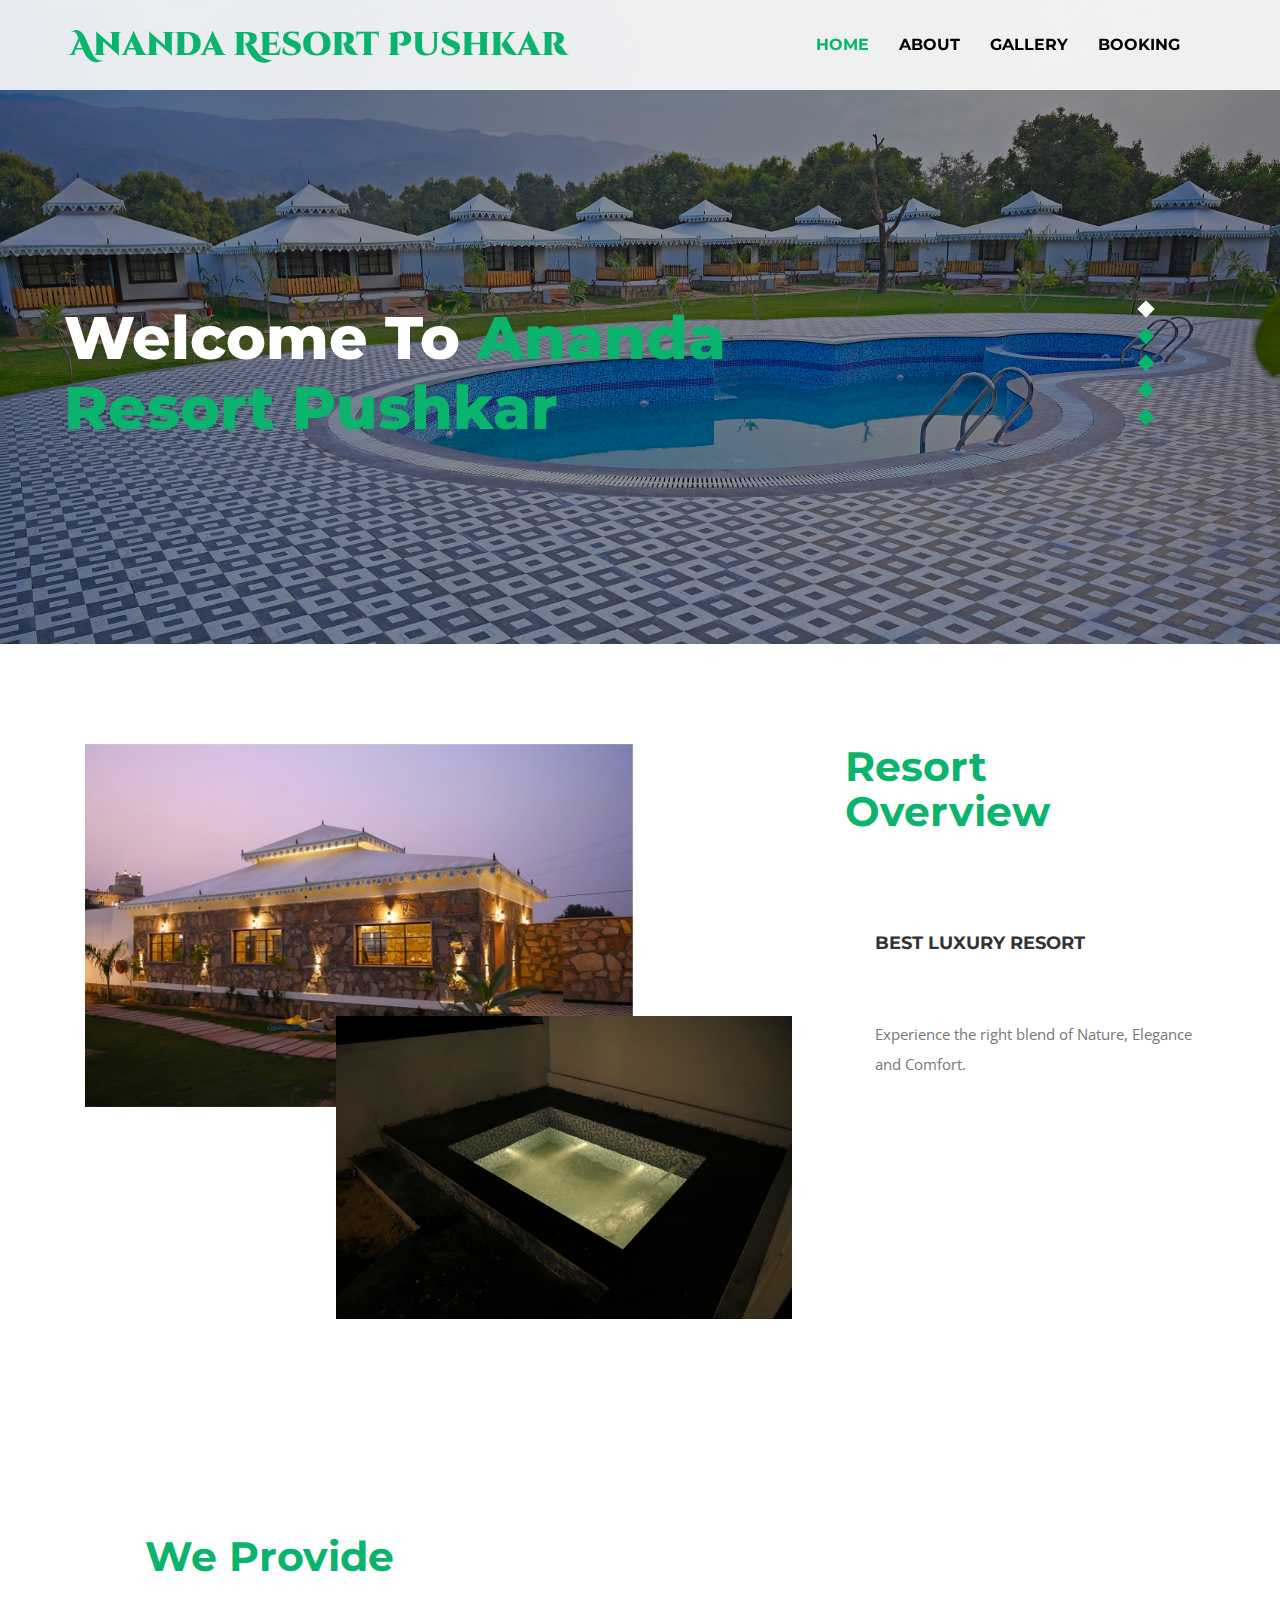
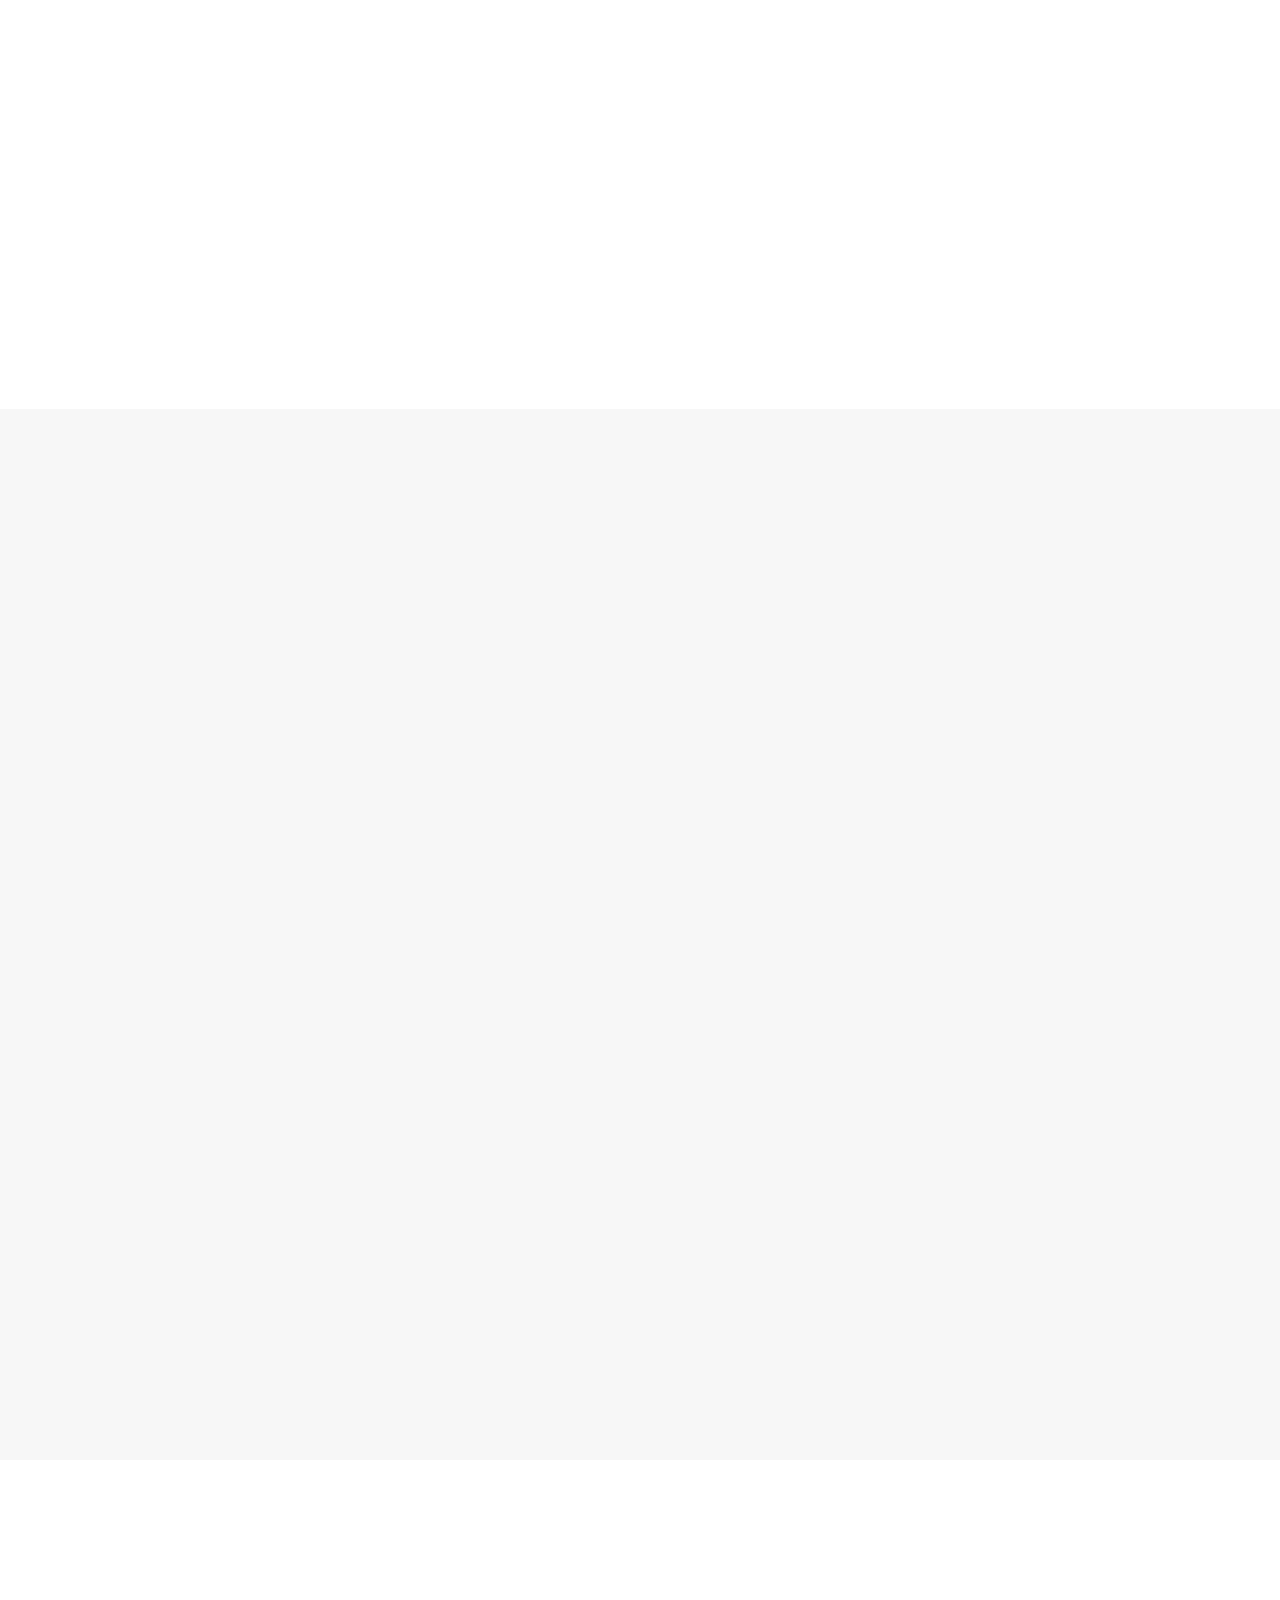
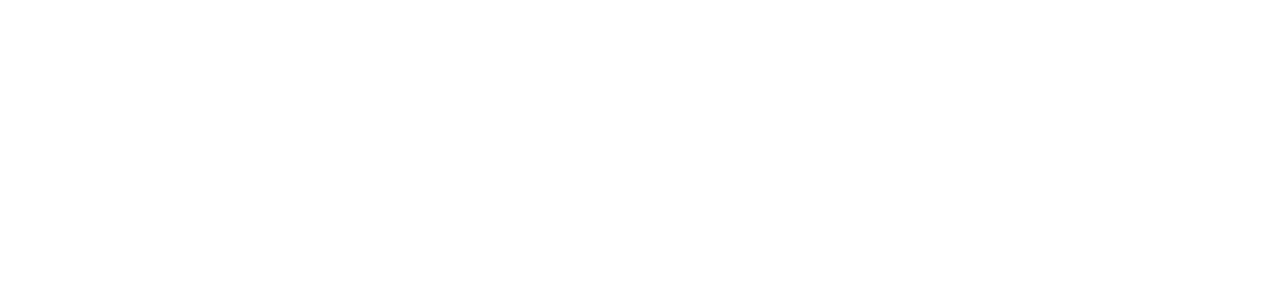
<file: index.html>
<!DOCTYPE html>
<html lang="en">

<!-- Head -->
<head>

<title>Ananda Resort Pushkar a Hotels and Restaurants Category Flat Bootstrap Responsive Website Template | Home :: </title>

<!-- Meta-Tags -->
<meta name="viewport" content="width=device-width, initial-scale=1">
<meta http-equiv="Content-Type" content="text/html; charset=utf-8" />
<meta name="keywords" content="Ananda Resort Pushkar">
<script type="application/x-javascript"> addEventListener("load", function() { setTimeout(hideURLbar, 0); }, false); function hideURLbar(){ window.scrollTo(0,1); } </script>
<!-- //Meta-Tags -->

<!-- Custom-Stylesheet-Links -->
<!-- Bootstrap-CSS --> 	<link rel="stylesheet" href="css/bootstrap.min.css"	type="text/css" media="all">
<!-- Index-Page-CSS --> <link rel="stylesheet" href="css/style.css" 		type="text/css" media="all">
<!-- Animate.CSS --> 	<link rel="stylesheet" href="css/animate.css" 		type="text/css" media="all">
<!-- //Custom-Stylesheet-Links -->

<!-- Fonts -->
<!-- Body-Font -->	 <link rel="stylesheet" href="//fonts.googleapis.com/css?family=Open+Sans:400,300,600,700,800" type="text/css">
<!-- Logo-Font -->	 <link rel="stylesheet" href="//fonts.googleapis.com/css?family=Cinzel+Decorative:400,900,700" type="text/css">
<!-- Navbar-Font --> <link rel="stylesheet" href="//fonts.googleapis.com/css?family=Montserrat:400,700"			   type="text/css">
<!-- //Fonts -->

</head>
<!-- //Head -->



<!-- Body -->
<body>

	<!-- Header -->
	<div class="header agileits " id="home">

		<!-- Navbar -->
		<nav class="navbar navbar-default w3l aits wow bounceInUp agileits ">
			<div class="container">

				<div class="navbar-header agileits ">
					<button type="button" class="navbar-toggle agileits  collapsed" data-toggle="collapse" data-target="#navbar" aria-expanded="false">
						<span class="sr-only agileits ">Toggle navigation</span>
						<span class="icon-bar w3l"></span>
						<span class="icon-bar aits"></span>
						<span class="icon-bar w3laits"></span>
					</button>
					<a class="navbar-brand agileits " href="index.html">Ananda Resort Pushkar</a>
				</div>

				<div id="navbar" class="navbar-collapse agileits  navbar-right collapse">
					<ul class="nav agileits  navbar-nav">
						<li class="active"><a href="index.html">HOME</a></li>
						<li><a href="about.html">ABOUT</a></li>
						
						<li><a href="gallery.html">GALLERY</a></li>
						
						<li><a href="booking.html">BOOKING</a></li>
					</ul>
				</div>

			</div>
		</nav>
		<!-- //Navbar -->



		<!-- Slider1 -->
		<div class="slider agileits ">
			<div class="slider-1 agileits ">
				<ul class="rslides agileits " id="slider1">
				<li>
					<img src="images/slide-1.jpg" alt="Agileits ">
					<div class="layer agileits "></div>
					<div class="caption agileits ">
						<h3>Welcome To <span>Ananda Resort Pushkar</span></h3>
					</div>
				</li>
				<li>
					<img src="images/slide-2.jpg" alt="Agileits ">
					<div class="caption agileits ">
						<h3>Choose The Best Resort For You</h3>
					</div>
				</li>
				<li>
					<img src="images/slide-3.jpg" alt="Agileits ">
					<div class="caption agileits ">
						<h3>Stay Right Next To Rose Farms</h3>
					</div>
				</li>
				<li>
					<img src="images/slide-4.jpg" alt="Agileits ">
					<div class="caption agileits ">
						<h3>Spend The Best Moments In Our Resort</h3>
					</div>
				</li>
				<li>
					<img src="images/slide-5.jpg" alt="Agileits ">
					<div class="layer agileits "></div>
					<div class="caption agileits ">
						<h3>Experience The Best Luxury & Hospitality</h3>
					</div>
				</li>
			</ul>
			</div>
		</div>
		<!-- //Slider1 -->
		<div class="clearfix"></div>

	</div>
	<!-- //Header -->



	<!-- Projects -->
	<div class="projects agileits ">
		<div class="container">

			<div class="col-md-8 col-sm-8 projects-grid agileits  projects-grid1 wow slideInLeft">
				<!-- Slider2 -->
				<div class="slider-2 agileits ">
					<ul class="rslides agileits " id="slider2">
						<li>
							<img src="images/project-1.jpg" alt="Agileits ">
						</li>
						<li>
							<img src="images/project-2.jpg" alt="Agileits ">
						</li>
						<li>
							<img src="images/project-3.jpg" alt="Agileits ">
						</li>
						<li>
							<img src="images/project-4.jpg" alt="Agileits ">
						</li>
						<li>
							<img src="images/project-5.jpg" alt="Agileits ">
						</li>
					</ul>
				</div>
				<!-- //Slider2 -->

				<!-- Slider3 -->
				<div class="slider-3 agileits ">
					<ul class="rslides agileits " id="slider3">
						<li>
							<img src="images/project-6.jpg" alt="Agileits ">
						</li>
						<li>
							<img src="images/project-7.jpg" alt="Agileits ">
						</li>
						<li>
							<img src="images/project-8.jpg" alt="Agileits ">
						</li>
						<li>
							<img src="images/project-9.jpg" alt="Agileits ">
						</li>
						<li>
							<img src="images/project-10.jpg" alt="Agileits ">
						</li>
					</ul>
				</div>
				<!-- //Slider3 -->
			</div>

			<div class="col-md-4 col-sm-4 projects-grid agileits  projects-grid2 wow slideInRight">
				<h1>Resort Overview</h1>
				<h4>BEST LUXURY RESORT</h4>
				<div class="h4-underline agileits  wow slideInLeft"></div>
				<p>Experience the right blend of Nature, Elegance and Comfort.</p>
				<a class="agileits wow slideInLeft" href="gallery.html">Read More <span class="glyphicon agileits  glyphicon-arrow-right" aria-hidden="true"></span></a>
			</div>
			
		</div>
	</div>
	<!-- //Projects -->



	<!-- Awards -->
	<div class="awards agileits ">

		<h3>We Provide</h3>

		<div class="awards-grids">
			<div class="col-md-3 col-sm-3 awards-grid agileits  awards-grid-1 wow fadeInUp">
				<img class="wow agileits  slideInLeft" src="images/award-1.png" alt="Agileits ">
				<h4>BEST HOSPITALITY</h4>
				<div class="h4-underline agileits  wow slideInLeft"></div>
				
			</div>
			<div class="col-md-3 col-sm-3 awards-grid awards-grid-2 wow agileits  fadeInUp">
				<img class="wow agileits  slideInLeft" src="images/award-2.png" alt="Agileits ">
				<h4>BEST LUXURY TENTS</h4>
				<div class="h4-underline wow agileits  slideInLeft"></div>
				
			</div>
			<div class="col-md-3 col-sm-3 agileits  awards-grid awards-grid-3 wow fadeInUp">
				<img class="wow agileits  slideInLeft" src="images/award-3.png" alt="Agileits ">
				<h4>BEST NATURE VIEW</h4>
				<div class="h4-underline wow agileits  slideInLeft"></div>
				
			</div>
			<div class="col-md-3 col-sm-3 agileits  awards-grid awards-grid-4 wow fadeInUp">
				<img class="wow slideInLeft agileits " src="images/award-4.png" alt="Agileits ">
				<h4>BEST FOOD & SERVICES</h4>
				<div class="h4-underline wow agileits  slideInLeft"></div>
				
			</div>
			<div class="clearfix"></div>
		</div>

	</div>
	<!-- //Awards -->



	<!-- Services -->
	<div class="services agileits ">
		<div class="container">

			<div class="services-grids agileits ">
				<div class="col-md-6 col-sm-6 services-grid agileits  services-grid1 wow slideInLeft">
					<h2>Reminiscent Stay</h2>
					<p>Ananda Resort Pushkar is an eminent destination, distinguished with its glorifying luxurious tents. We provide untapped experience and superior hospitality. We offer top-notch amenities including luxurious tents with classy textures and interiors with wooden aesthetics. Our intimate and personalized dining experiences will leave you mesmerized. The aroma of plethora dishes and diversified menu will give your taste buds a triumph.</p>
				</div>

				<div class="col-md-6 col-sm-6 services-grid agileits  services-grid2 wow slideInRight">
					<img src="images/services.jpg" alt="Agileits ">
				</div>
				<div class="clearfix"></div>
			</div>

			<div class="service-info-grids agileits ">
				<div class="col-md-4 col-sm-4 service-info agileits  service-info1 wow fadeInUp">
					<img src="images/service-icon-1.png" alt="Agileits ">
					<h4>Premium Service</h4>
					<div class="h4-underline wow agileits  slideInLeft"></div>
					<p>Bask in personalized hospitality and completely rejuvenate the soul. Experience premium services and luxurious surroundings while staying with us.</p>
					<a class="wow slideInLeft" href="about.html">Read More <span class="glyphicon glyphicon-arrow-right" aria-hidden="true"></span></a>
				</div>
				<div class="col-md-4 col-sm-4 agileits  service-info service-info2 wow fadeInUp">
					<img src="images/service-icon-2.png" alt="Agileits ">
					<h4>Luxurious & Peaceful</h4>
					<div class="h4-underline wow agileits  slideInLeft"></div>
					<p>A heaven for those wishing to get away from the hustle bustle of daily life and experience nature on a grand scale. Enjoy your stay with us and experience peace.</p>
					<a class="wow slideInLeft" href="about.html">Read More <span class="glyphicon glyphicon-arrow-right" aria-hidden="true"></span></a>
				</div>
				<div class="col-md-4 col-sm-4 service-info service-info3 agileits  wow fadeInUp">
					<img src="images/service-icon-3.png" alt="Agileits ">
					<h4>Relax & Rejuvenate</h4>
					<div class="h4-underline wow slideInLeft agileits "></div>
					<p>Our Resort offers an opportunity to escape into the nature where you can relax and spend quality time with your family and friends.</p>
					<a class="wow slideInLeft" href="about.html">Read More <span class="glyphicon glyphicon-arrow-right" aria-hidden="true"></span></a>
				</div>
				<div class="clearfix"></div>
			</div>
			
		</div>
	</div>
	<!-- //Services -->


	<!-- Footer -->
	<div class="footer agileits ">
		<div class="container">

			<div class="col-md-8 col-sm-8 agileits  footer-grids">
				<div class="col-md-4 col-sm-4 footer-grid agileits  footer-grid-1 wow fadeInUp">
					<ul class="agileits ">
						<li class="agileits "><b style="font-size: 20px;">Address</b></li>
						<li class="agileits ">Ananda Resort Pushkar,</li>
						<li class="agileits ">Near Gurudwara Nala,</li>
						<li class="agileits ">Gulab Bagh Rd, Pushkar, Rajasthan 305022</li>
					</ul>
				</div>
				<div class="col-md-4 col-sm-4 footer-grid agileits  footer-grid-2 wow fadeInUp">
					<ul class="agileits ">
						<li class="agileits "><b style="font-size: 20px;">Contact</b></li>
						<li class="agileits ">+91-9828700320</li>
						<li class="agileits ">info@anandaresortpushkar.com</li>
						<li class="agileits "></li>
					</ul>
				</div>
				<div class="col-md-4 col-sm-4 footer-grid agileits  footer-grid-3 wow fadeInUp">
					<ul class="agileits ">
						<li class="agileits "><a href="about.html">About</a></li>						
						<li class="agileits "><a href="gallery.html">Gallery</a></li>
						<li class="agileits "><a href="booking.html">Contact</a></li>
					</ul>
				</div>
				<div class="clearfix"></div>
			</div>

			<div class="col-md-4 col-sm-4 footer-grids agileits  newsletter wow fadeInUp" style="float: right;">
				<h4>Find Us on Map</h4>
				<p>&nbsp;</p>
				<form action="#" method="post">
					<iframe src="https://www.google.com/maps/embed?pb=!1m18!1m12!1m3!1d3571.115183073328!2d74.55607001496088!3d26.484235983314008!2m3!1f0!2f0!3f0!3m2!1i1024!2i768!4f13.1!3m3!1m2!1s0x396bddb9194e3619%3A0xc5f3c08e3f36d381!2sAnanda%20Resort%20Pushkar!5e0!3m2!1sen!2sin!4v1672217307320!5m2!1sen!2sin" width="400" height="200" style="border:0;" allowfullscreen="" loading="lazy" referrerpolicy="no-referrer-when-downgrade">
					</iframe>
				</form>
			</div>

			<div class="col-md-6 col-sm-6 footer-grids agileits  social wow fadeInUp">
				<ul class="social-icons">
					<li class="agileits "><a target="_blank" href="https://www.facebook.com/anandaresortpushkar" class="facebook agileits " title="Go to Our Facebook Page"></a></li>					
					<li class="agileits "><a target="_blank" href="https://www.instagram.com/anandaresortpushkar/" class="instagram agileits " title="Go to Our Instagram Account"></a></li>
					<li class="agileits "><a target="_blank" href="https://youtu.be/fLuCvX7Mn7I" class="youtube agileits " title="Go to Our Youtube Channel"></a></li>
				</ul>
			</div>

			<div class="col-md-6 col-sm-6 footer-grids agileits  copyright wow fadeInUp">
				<p>&copy; Ananda Resort Pushkar. All Rights Reserved | Design by <a href="http://webosmic.com/" target="_blank"> WebOsmic </a></p>
			</div>
			<div class="clearfix"></div>

		</div>
	</div>
	<!-- //Footer -->



	<!-- Custom-JavaScript-File-Links -->

		<!-- Default-JavaScript -->	  <script type="text/javascript" src="js/jquery-2.1.4.min.js"></script>
		<!-- Bootstrap-JavaScript --> <script type="text/javascript" src="js/bootstrap.min.js"></script>

		<!-- Animate.CSS-JavaScript -->
			<script src="js/wow.min.js"></script>
				<script>
					new WOW().init();
				</script>
		<!-- //Animate.CSS-JavaScript -->

		<!-- Slider-JavaScript -->
			<script src="js/responsiveslides.min.js"></script>
			<script>
				$(function () {
					$("#slider1, #slider2, #slider3, #slider4").responsiveSlides({
						auto: true,
						nav: true,
						speed: 1500,
						namespace: "callbacks",
						pager: true,
					});
				});
			</script>
		<!-- //Slider-JavaScript -->

		<!-- Slide-To-Top JavaScript (No-Need-To-Change) -->
			<script type="text/javascript">
				$(document).ready(function() {
					var defaults = {
						containerID: 'toTop', // fading element id
						containerHoverID: 'toTopHover', // fading element hover id
						scrollSpeed: 100,
						easingType: 'linear'
					};
					$().UItoTop({ easingType: 'easeOutQuart' });
				});
			</script>
			<a href="#" id="toTop" class="agileits " style="display: block;"> <span id="toTopHover" style="opacity: 0;"> </span></a>
		<!-- //Slide-To-Top JavaScript -->

		<!-- Smooth-Scrolling-JavaScript -->
			<script type="text/javascript" src="js/move-top.js"></script>
			<script type="text/javascript" src="js/easing.js"></script>
			<script type="text/javascript">
					jQuery(document).ready(function($) {
						$(".scroll, .navbar li a, .footer li a").click(function(event){
							$('html,body').animate({scrollTop:$(this.hash).offset().top},1000);
						});
					});
			</script>
		<!-- //Smooth-Scrolling-JavaScript -->

	<!-- //Custom-JavaScript-File-Links -->



</body>
<!-- //Body -->



</html>
</file>
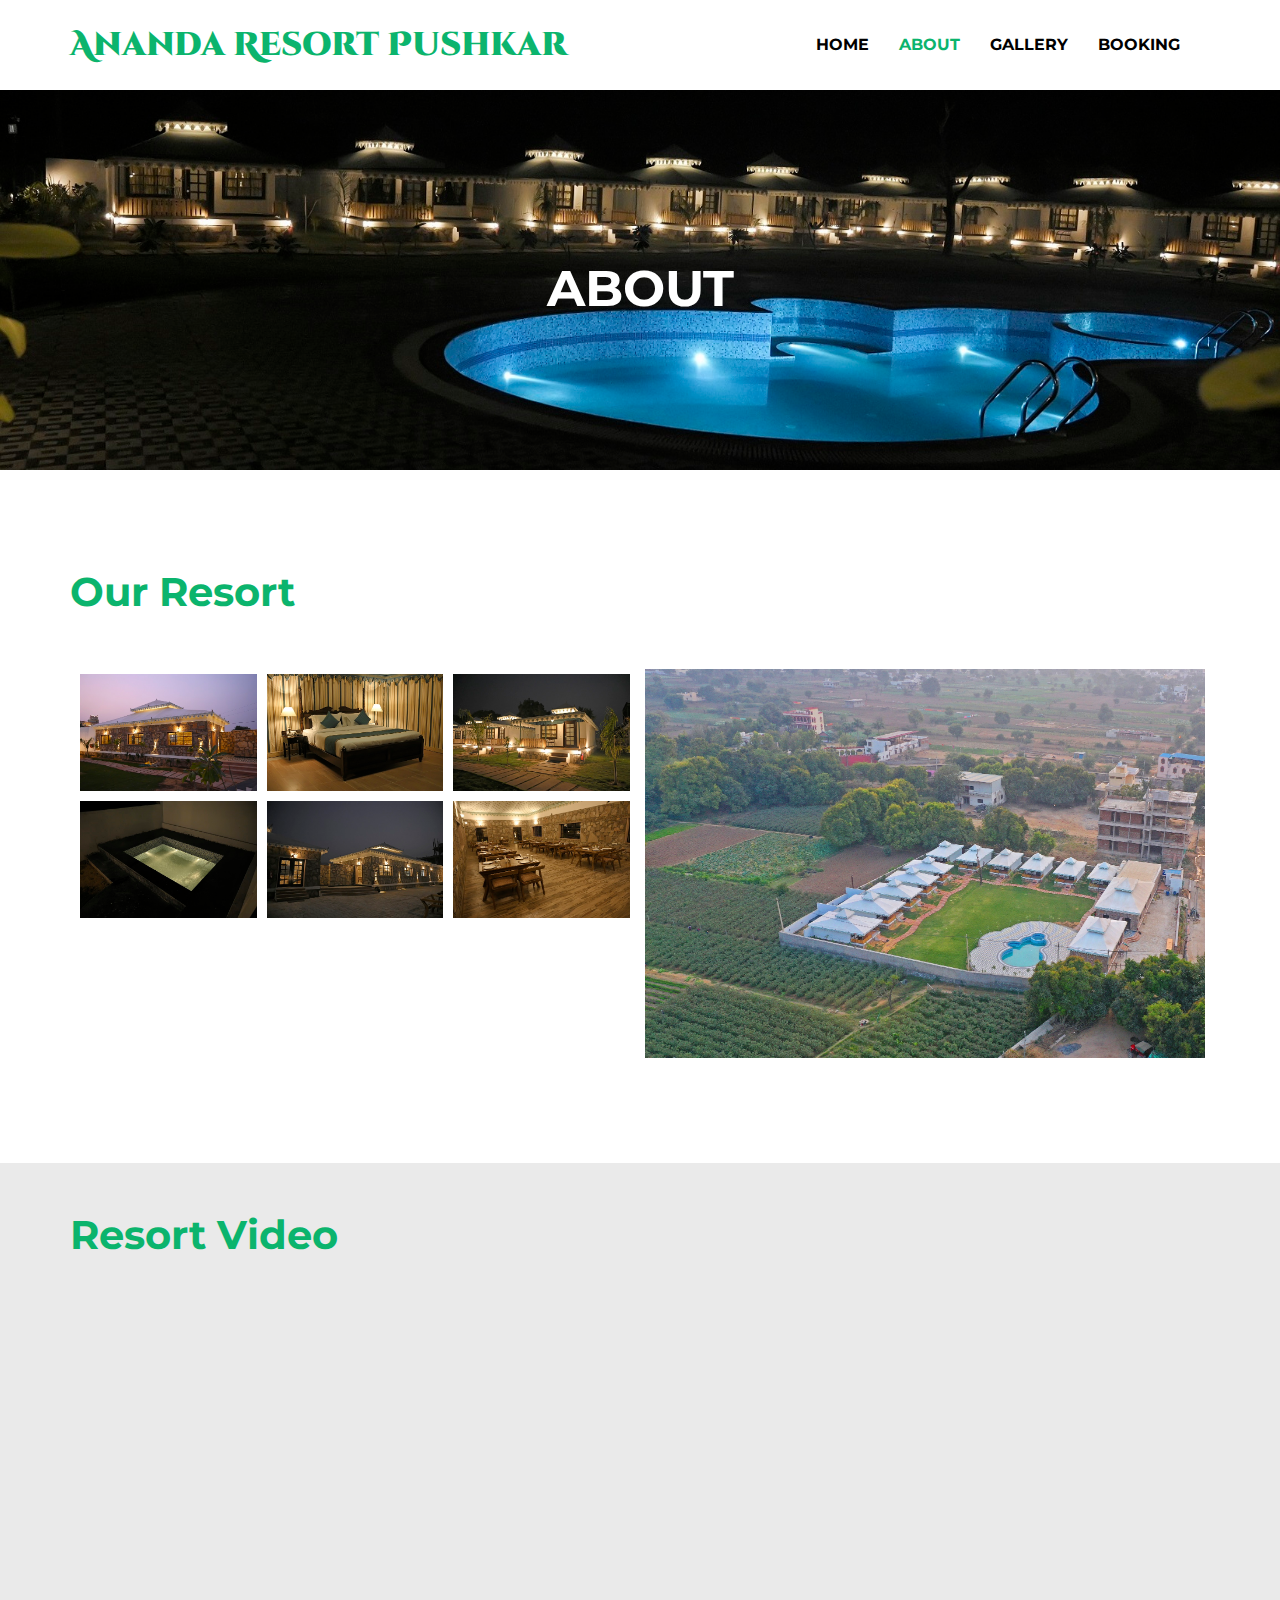
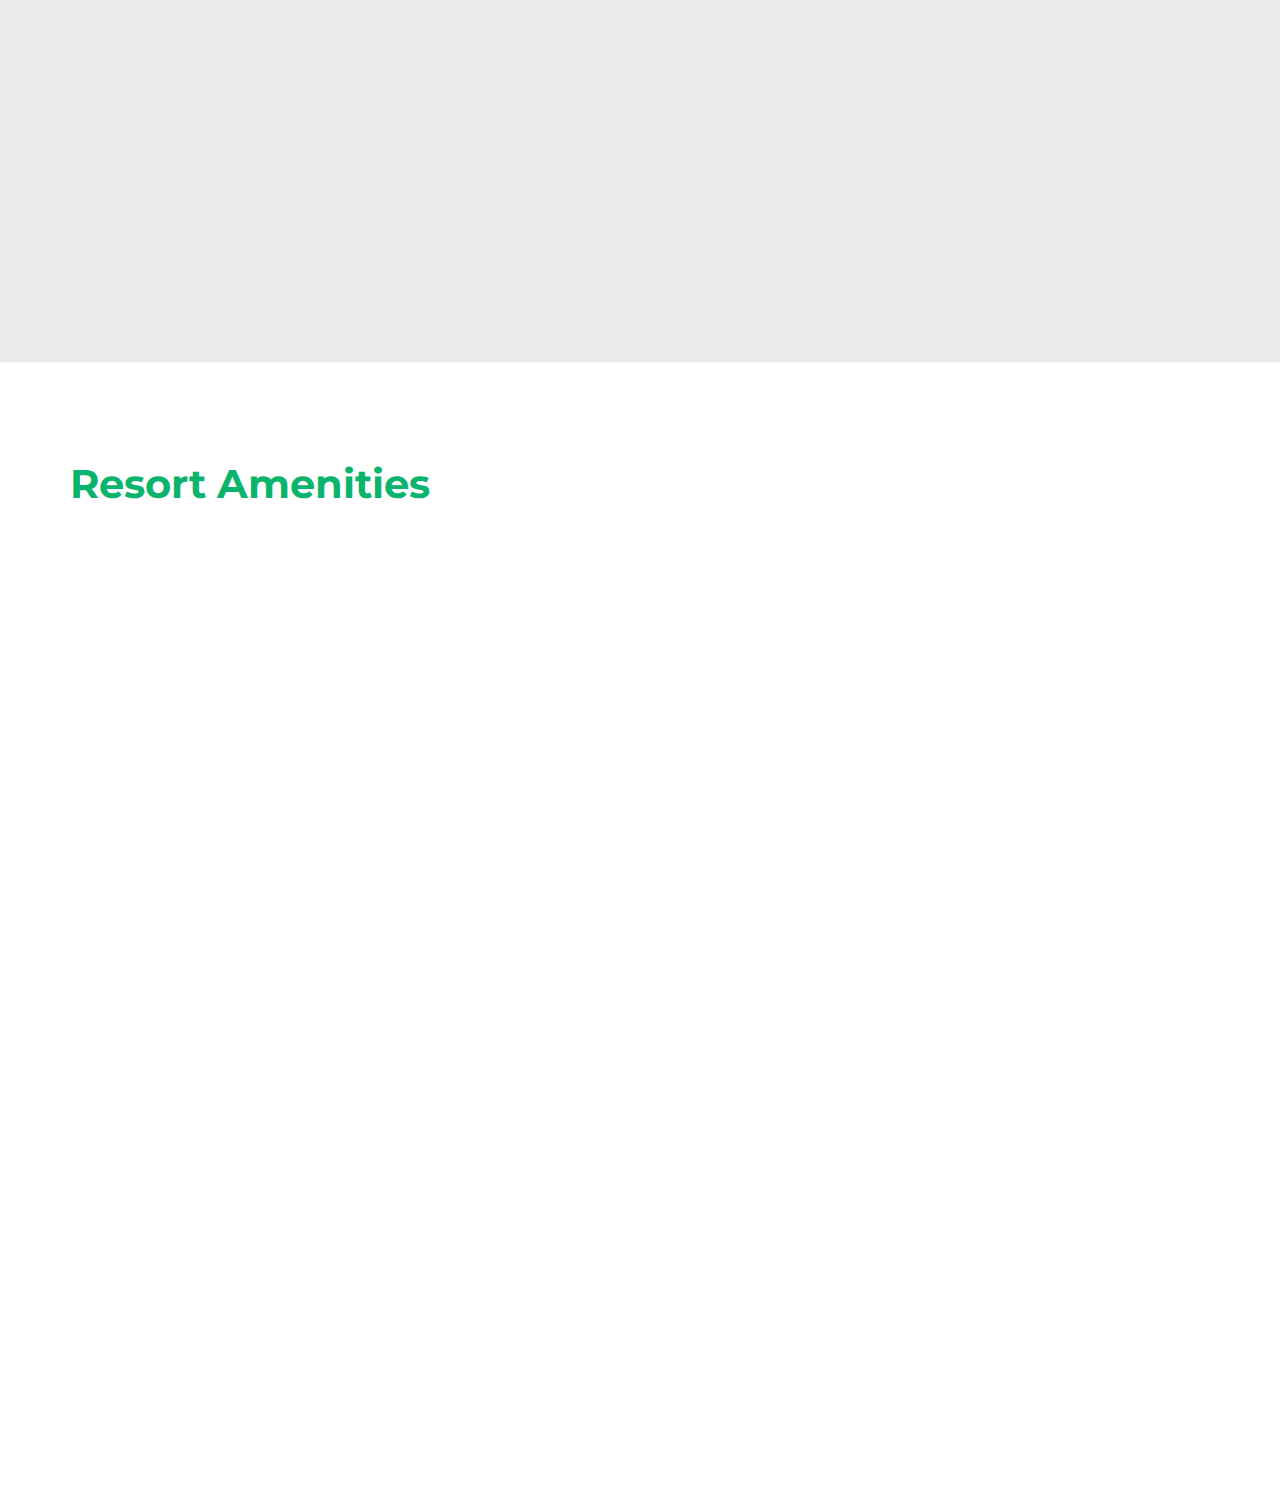
<file: about.html>
<!DOCTYPE html>
<html lang="en">

<!-- Head -->
<head>

<title>Ananda Resort Pushkar</title>

<!-- Meta-Tags -->
<meta name="viewport" content="width=device-width, initial-scale=1">
<meta http-equiv="Content-Type" content="text/html; charset=utf-8" />
<meta name="keywords" content="Ananda Resort Pushkar">
<script type="application/x-javascript"> addEventListener("load", function() { setTimeout(hideURLbar, 0); }, false); function hideURLbar(){ window.scrollTo(0,1); } </script>
<!-- //Meta-Tags -->

<!-- Custom-Stylesheet-Links -->
<!-- Bootstrap-CSS --> 	<link rel="stylesheet" href="css/bootstrap.min.css" type="text/css" media="all">
<!-- Index-Page-CSS --> <link rel="stylesheet" href="css/style.css" 		type="text/css" media="all">
<!-- Animate.CSS --> 	<link rel="stylesheet" href="css/animate.css" 		type="text/css" media="all">
<!-- //Custom-Stylesheet-Links -->

<!-- Fonts -->
<!-- Body-Font -->	 <link rel="stylesheet" href="//fonts.googleapis.com/css?family=Open+Sans:400,300,600,700,800" type="text/css">
<!-- Logo-Font -->	 <link rel="stylesheet" href="//fonts.googleapis.com/css?family=Cinzel+Decorative:400,900,700" type="text/css">
<!-- Navbar-Font --> <link rel="stylesheet" href="//fonts.googleapis.com/css?family=Montserrat:400,700"			   type="text/css">
<!-- //Fonts -->

</head>
<!-- //Head -->



<!-- Body -->
<body>

	<!-- Header -->
	<div class="header agileits " id="home">

		<!-- Navbar -->
		<nav class="navbar navbar-default agileits  inner-pages-navbar wow bounceInUp">
			<div class="container">

				<div class="navbar-header agileits ">
					<button type="button" class="navbar-toggle agileits  collapsed" data-toggle="collapse" data-target="#navbar" aria-expanded="false">
						<span class="sr-only agileits ">Toggle navigation</span>
						<span class="icon-bar agileits "></span>
						<span class="icon-bar agileits "></span>
						<span class="icon-bar agileits "></span>
					</button>
					<a class="navbar-brand agileits " href="index.html">Ananda Resort Pushkar</a>
				</div>

				<div id="navbar" class="navbar-collapse agileits  navbar-right collapse">
					<ul class="nav navbar-nav agileits ">
						<li><a href="index.html">HOME</a></li>
						<li class="active"><a href="about.html">ABOUT</a></li>
						
						<li><a href="gallery.html">GALLERY</a></li>
						
						<li><a href="booking.html">BOOKING</a></li>
					</ul>
				</div>

			</div>
		</nav>
		<!-- //Navbar -->


		<!-- Banner -->
		<div class="banner agileits ">
			<img src="images/banner.jpg" alt="Agileits ">
			<h1 class="wow agileits  fadeInDown">ABOUT</h1>
		</div>
		<!-- //Banner -->

	</div>
	<!-- //Header -->



	<!-- Gallery -->
	<div class="gallery agileits ">
		<div class="container">

			<h2>Our Resort</h2>

			<div class="col-md-6 col-sm-6 gallery-grids agileits  gallery-grids1 wow slideInLeft">
				<div class="gallery-grid-images agileits ">
					<div class="col-md-4 col-sm-4 gallery-grid agileits  gallery-grid-1">
						<img src="images/project-1.jpg" alt="Agileits ">
					</div>
					<div class="col-md-4 col-sm-4 gallery-grid agileits  gallery-grid-2">
						<img src="images/project-3.jpg" alt="Agileits ">
					</div>
					<div class="col-md-4 col-sm-4 gallery-grid agileits  gallery-grid-3">
						<img src="images/project-5.jpg" alt="Agileits ">
					</div>
					<div class="col-md-4 col-sm-4 gallery-grid agileits  gallery-grid-4">
						<img src="images/project-6.jpg" alt="Agileits ">
					</div>
					<div class="col-md-4 col-sm-4 gallery-grid agileits  gallery-grid-5">
						<img src="images/project-7.jpg" alt="Agileits ">
					</div>
					<div class="col-md-4 col-sm-4 gallery-grid agileits  gallery-grid-6">
						<img src="images/project-8.jpg" alt="Agileits ">
					</div>
					<div class="clearfix"></div>
				</div>
				<div class="gallery-grid-info wow agileits  fadeInLeft">
					<h3>Ananda Resort Pushkar,</h3>
					<h4>Gulab Bagh Road, Pushkar,</h4>
					<h5>Rajasthan, 305022</h5>
				</div>
			</div>

			<div class="col-md-6 col-sm-6 gallery-grids agileits  gallery-grids2 wow slideInRight">
				<img src="images/gallery.jpg" alt="Agileits ">
			</div>
			<div class="clearfix"></div>
			
		</div>
	</div>
	<!-- //Gallery -->



	<!-- Details -->
	<div style="padding: 50px 0;" class="details agileits ">
		<div class="container">

			<h3>Resort Video</h3>

			<iframe width="100%" height="600" src="https://www.youtube.com/embed/fLuCvX7Mn7I" title="YouTube video player" frameborder="0" allow="accelerometer; autoplay; clipboard-write; encrypted-media; gyroscope; picture-in-picture" allowfullscreen></iframe>

			<!-- <div class="details-grids agileits ">
				<div class="col-md-4 col-sm-4 details-grid agileits  details-grid-1 wow slideInUp">
					<div class=" details-grid1 agileits ">
						<div class="details-grid-image agileits ">
							<img src="images/project-1.jpg" alt="Agileits ">
						</div>
						<div class="details-grid-info agileits ">
							<p>Lorem ipsum dolor sit amet, consectetur adipisicing elit, sed do eiusmod	tempor incididunt ut labore et dolore magna aliqua ut enim ad minim veniam.</p>
						</div>
						<button class="btn btn-primary wow agileits  fadeInLeft" data-toggle="modal" data-target="#myModal">EXPLORE<span class="glyphicon agileits  glyphicon-arrow-right" aria-hidden="true"></span></button>
						<div class="clearfix"></div>
					</div>
				</div>
				<div class="col-md-4 col-sm-4 details-grid details-grid-2 wow agileits  slideInUp">
					<div class="details-grid2 agileits ">
						<div class="details-grid-image agileits ">
							<img src="images/project-6.jpg" alt="Agileits ">
						</div>
						<div class="details-grid-info agileits ">
							<p>Lorem ipsum dolor sit amet, consectetur adipisicing elit, sed do eiusmod	tempor incididunt ut labore et dolore magna aliqua ut enim ad minim veniam.</p>
						</div>
						<button class="btn btn-primary wow agileits  fadeInLeft" data-toggle="modal" data-target="#myModal2">EXPLORE<span class="glyphicon agileits  glyphicon-arrow-right" aria-hidden="true"></span></button>
						<div class="clearfix"></div>
					</div>
				</div>
				<div class="col-md-4 col-sm-4 details-grid agileits  details-grid-3 wow slideInUp">
					<div class="details-grid3 agileits ">
						<div class="details-grid-image agileits ">
							<img src="images/project-7.jpg" alt="Agileits ">
						</div>
						<div class="details-grid-info agileits ">
							<p>Lorem ipsum dolor sit amet, consectetur adipisicing elit, sed do eiusmod	tempor incididunt ut labore et dolore magna aliqua ut enim ad minim veniam.</p>
						</div>
						<button class="btn btn-primary agileits  wow fadeInLeft" data-toggle="modal" data-target="#myModal3">EXPLORE<span class="glyphicon agileits  glyphicon-arrow-right" aria-hidden="true"></span></button>
						<div class="clearfix"></div>
					</div>
				</div>
				<div class="clearfix"></div>
			</div> -->

			<!-- Tooltip-Content -->
			<!-- <div class="tooltip-content agileits ">

				<div class="modal fade agileits  details-modal" id="myModal" tabindex="-1" role="dialog" aria-hidden="true">
					<div class="modal-dialog agileits  modal-lg">
						<div class="modal-content agileits ">
							<div class="modal-header agileits ">
								<button type="button" class="close agileits " data-dismiss="modal" aria-hidden="true">&times;</button>
								<h4 class="modal-title agileits ">LOREM IPSUM</h4>
							</div>
							<div class="modal-body agileits ">
								<img src="images/project-1.jpg" alt="Agileits ">
								<p>Contrary to popular belief, Lorem Ipsum is not simply random text. It has roots in a piece of classical Latin literature from 45 BC, making it over 2000 years old. Richard McClintock, a Latin professor at Hampden-Sydney College in Virginia.</p>
							</div>
						</div>
					</div>
				</div>

				<div class="modal fade agileits  details-modal" id="myModal2" tabindex="-1" role="dialog" aria-hidden="true">
					<div class="modal-dialog modal-lg agileits ">
						<div class="modal-content agileits ">
							<div class="modal-header agileits ">
								<button type="button" class="close agileits " data-dismiss="modal" aria-hidden="true">&times;</button>
								<h4 class="modal-title agileits ">LOREM IPSUM</h4>
							</div>
							<div class="modal-body agileits ">
								<img src="images/project-6.jpg" alt="Agileits ">
								<p>Contrary to popular belief, Lorem Ipsum is not simply random text. It has roots in a piece of classical Latin literature from 45 BC, making it over 2000 years old. Richard McClintock, a Latin professor at Hampden-Sydney College in Virginia.</p>
							</div>
						</div>
					</div>
				</div>

				<div class="modal fade details-modal agileits " id="myModal3" tabindex="-1" role="dialog" aria-hidden="true">
					<div class="modal-dialog modal-lg agileits ">
						<div class="modal-content agileits ">
							<div class="modal-header agileits ">
								<button type="button" class="close agileits " data-dismiss="modal" aria-hidden="true">&times;</button>
								<h4 class="modal-title agileits ">LOREM IPSUM</h4>
							</div>
							<div class="modal-body agileits ">
								<img src="images/project-7.jpg" alt="Agileits ">
								<p>Contrary to popular belief, Lorem Ipsum is not simply random text. It has roots in a piece of classical Latin literature from 45 BC, making it over 2000 years old. Richard McClintock, a Latin professor at Hampden-Sydney College in Virginia.</p>
							</div>
						</div>
					</div>
				</div>

				<script>
					$('#myModal').modal('');
				</script>

			</div> -->
			<!-- //Tooltip-Content -->
			
		</div>
	</div>
	<!-- //Details -->



	<!-- Ventures -->
	<div class="ventures agileits ">
		<div class="container">

			<h3>Resort Amenities</h3>

			<div class="ventures-grids agileits ">
				<div class="col-md-3 col-sm-3 ventures-grid agileits  ventures-grid1 ventures-grid-image wow slideInUp">
					<img src="images/project-5.jpg" alt="Agileits ">
				</div>
				<div class="col-md-3 col-sm-3 ventures-grid agileits  ventures-grid2 ventures-grid-info wow slideInUp">
					<h4>Luxury Tents</h4>
					<p>All of our tents are luxurious and spacious with beautiful views.</p>
				</div>
				<div class="col-md-3 col-sm-3 ventures-grid agileits  ventures-grid3 ventures-grid-image wow slideInUp">
					<img src="images/project-8.jpg" alt="Agileits ">
				</div>
				<div class="col-md-3 col-sm-3 ventures-grid agileits  ventures-grid4 ventures-grid-info wow slideInUp">
					<h4>Multi Cuisine Restaurant</h4>
					<p>We have a multi-cuisine restaurant for our guest were we serve all the best local and international delicacies.</p>
				</div>
				<div class="col-md-3 col-sm-3 ventures-grid agileits  ventures-grid5 ventures-grid-image wow slideInUp">
					<img src="images/project-9.jpg" alt="Agileits ">
				</div>
				<div class="col-md-3 col-sm-3 ventures-grid agileits  ventures-grid6 ventures-grid-info wow slideInUp">
					<h4>Premium Interiors</h4>
					<p>All our luxurious tents have premium interior decor. All the tents has world class amenities and on demand room services.</p>
				</div>
				<div class="col-md-3 col-sm-3 ventures-grid agileits  ventures-grid7 ventures-grid-image wow slideInUp">
					<img src="images/project-10.jpg" alt="Agileits ">
				</div>
				<div class="col-md-3 col-sm-3 ventures-grid agileits  ventures-grid8 ventures-grid-info wow slideInUp">
					<h4>Private Pool</h4>
					<p>We also have few tents with private pool with them where you can enjoy to the fullest without compromising your privacy.</p>
				</div>
				<div class="clearfix"></div>
			</div>
			
		</div>
	</div>
	<!-- //Ventures -->



	<!-- Team -->
	<!-- <div class="team agileits ">
		<div class="container">

			<h3>Behind Our Success</h3>

			<div class="team-grids agileits  grid">
				<div class="col-md-4 col-sm-4 team-grid agileits  team-grid1 wow slideInUp">
					<figure class="effect-zoe agileits ">
						<img src="images/team-1.jpg" alt="Agileits "/>
						<figcaption>
							<h4>John <span>Doe</span></h4>
							<ul class="social-icons agileits ">
								<li><a href="#" class="facebook agileits " title="Go to Our Facebook Page"></a></li>
								<li><a href="#" class="twitter agileits " title="Go to Our Twitter Account"></a></li>
								<li><a href="#" class="googleplus agileits " title="Go to Our Google Plus Account"></a></li>
								<li><a href="#" class="instagram agileits " title="Go to Our Instagram Account"></a></li>
							</ul>
							<p class="description agileits ">Contrary to popular belief, Lorem Ipsum is not simply random text.</p>
						</figcaption>
					</figure>
				</div>
				<div class="col-md-4 col-sm-4 team-grid agileits  team-grid2 wow slideInUp">
					<figure class="effect-zoe agileits ">
						<img src="images/team-2.jpg" alt="Agileits "/>
						<figcaption>
							<h4>Jane <span>Doe</span></h4>
							<ul class="social-icons agileits ">
								<li><a href="#" class="facebook agileits " title="Go to Our Facebook Page"></a></li>
								<li><a href="#" class="twitter agileits " title="Go to Our Twitter Account"></a></li>
								<li><a href="#" class="googleplus agileits " title="Go to Our Google Plus Account"></a></li>
								<li><a href="#" class="instagram agileits " title="Go to Our Instagram Account"></a></li>
							</ul>
							<p class="description agileits ">It has roots in a piece of classical Latin literature from 45 BC.</p>
						</figcaption>
					</figure>
				</div>
				<div class="col-md-4 col-sm-4 team-grid agileits  team-grid3 wow slideInUp">
					<figure class="effect-zoe agileits ">
						<img src="images/team-3.jpg" alt="Agileits "/>
						<figcaption>
							<h4>Jack <span>Doe</span></h4>
							<ul class="social-icons agileits ">
								<li><a href="#" class="facebook agileits " title="Go to Our Facebook Page"></a></li>
								<li><a href="#" class="twitter agileits " title="Go to Our Twitter Account"></a></li>
								<li><a href="#" class="googleplus agileits " title="Go to Our Google Plus Account"></a></li>
								<li><a href="#" class="instagram agileits " title="Go to Our Instagram Account"></a></li>
							</ul>
							<p class="description agileits ">Richard McClintock is a Latin professor at Hampden-Sydney College.</p>
						</figcaption>
					</figure>
				</div>
				<div class="clearfix"></div>
			</div>
			
		</div>
	</div> -->
	<!-- //Team -->



	<!-- Footer -->
	<div class="footer agileits ">
		<div class="container">

			<div class="col-md-8 col-sm-8 agileits  footer-grids">
				<div class="col-md-4 col-sm-4 footer-grid agileits  footer-grid-1 wow fadeInUp">
					<ul class="agileits ">
						<li class="agileits "><b style="font-size: 20px;">Address</b></li>
						<li class="agileits ">Ananda Resort Pushkar,</li>
						<li class="agileits ">Near Gurudwara Nala,</li>
						<li class="agileits ">Gulab Bagh Rd, Pushkar, Rajasthan 305022</li>
					</ul>
				</div>
				<div class="col-md-4 col-sm-4 footer-grid agileits  footer-grid-2 wow fadeInUp">
					<ul class="agileits ">
						<li class="agileits "><b style="font-size: 20px;">Contact</b></li>
						<li class="agileits ">+91-9828700320</li>
						<li class="agileits ">info@anandaresortpushkar.com</li>
						<li class="agileits "></li>
					</ul>
				</div>
				<div class="col-md-4 col-sm-4 footer-grid agileits  footer-grid-3 wow fadeInUp">
					<ul class="agileits ">
						<li class="agileits "><a href="about.html">About</a></li>						
						<li class="agileits "><a href="gallery.html">Gallery</a></li>
						<li class="agileits "><a href="booking.html">Contact</a></li>
					</ul>
				</div>
				<div class="clearfix"></div>
			</div>

			<div class="col-md-4 col-sm-4 footer-grids agileits  newsletter wow fadeInUp" style="float: right;">
				<h4>Find Us on Map</h4>
				<p>&nbsp;</p>
				<form action="#" method="post">
					<iframe src="https://www.google.com/maps/embed?pb=!1m18!1m12!1m3!1d3571.115183073328!2d74.55607001496088!3d26.484235983314008!2m3!1f0!2f0!3f0!3m2!1i1024!2i768!4f13.1!3m3!1m2!1s0x396bddb9194e3619%3A0xc5f3c08e3f36d381!2sAnanda%20Resort%20Pushkar!5e0!3m2!1sen!2sin!4v1672217307320!5m2!1sen!2sin" width="400" height="200" style="border:0;" allowfullscreen="" loading="lazy" referrerpolicy="no-referrer-when-downgrade">
					</iframe>
				</form>
			</div>

			<div class="col-md-6 col-sm-6 footer-grids agileits  social wow fadeInUp">
				<ul class="social-icons">
					<li class="agileits "><a target="_blank" href="https://www.facebook.com/anandaresortpushkar" class="facebook agileits " title="Go to Our Facebook Page"></a></li>					
					<li class="agileits "><a target="_blank" href="https://www.instagram.com/anandaresortpushkar/" class="instagram agileits " title="Go to Our Instagram Account"></a></li>
					<li class="agileits "><a target="_blank" href="https://youtu.be/fLuCvX7Mn7I" class="youtube agileits " title="Go to Our Youtube Channel"></a></li>
				</ul>
			</div>

			<div class="col-md-6 col-sm-6 footer-grids agileits  copyright wow fadeInUp">
				<p>&copy; Ananda Resort Pushkar. All Rights Reserved | Design by <a href="http://webosmic.com/" target="_blank"> WebOsmic </a></p>
			</div>
			<div class="clearfix"></div>

		</div>
	</div>
	<!-- //Footer -->



	<!-- Custom-JavaScript-File-Links -->

		<!-- Default-JavaScript -->	  <script type="text/javascript" src="js/jquery-2.1.4.min.js"></script>
		<!-- Bootstrap-JavaScript --> <script type="text/javascript" src="js/bootstrap.min.js"></script>

		<!-- Animate.CSS-JavaScript -->
			<script src="js/wow.min.js"></script>
				<script>
					new WOW().init();
				</script>
		<!-- //Animate.CSS-JavaScript -->

		<!-- Slide-To-Top JavaScript (No-Need-To-Change) -->
			<script type="text/javascript">
				$(document).ready(function() {
					var defaults = {
						containerID: 'toTop', // fading element id
						containerHoverID: 'toTopHover', // fading element hover id
						scrollSpeed: 100,
						easingType: 'linear'
					};
					$().UItoTop({ easingType: 'easeOutQuart' });
				});
			</script>
			<a href="#" id="toTop" class="agileits " style="display: block;"> <span id="toTopHover" style="opacity: 0;"> </span></a>
		<!-- //Slide-To-Top JavaScript -->

		<!-- Smooth-Scrolling-JavaScript -->
			<script type="text/javascript" src="js/move-top.js"></script>
			<script type="text/javascript" src="js/easing.js"></script>
			<script type="text/javascript">
					jQuery(document).ready(function($) {
						$(".scroll, .navbar li a, .footer li a").click(function(event){
							$('html,body').animate({scrollTop:$(this.hash).offset().top},1000);
						});
					});
			</script>
		<!-- //Smooth-Scrolling-JavaScript -->

	<!-- //Custom-JavaScript-File-Links -->

</body>
<!-- //Body -->

</html>
</file>
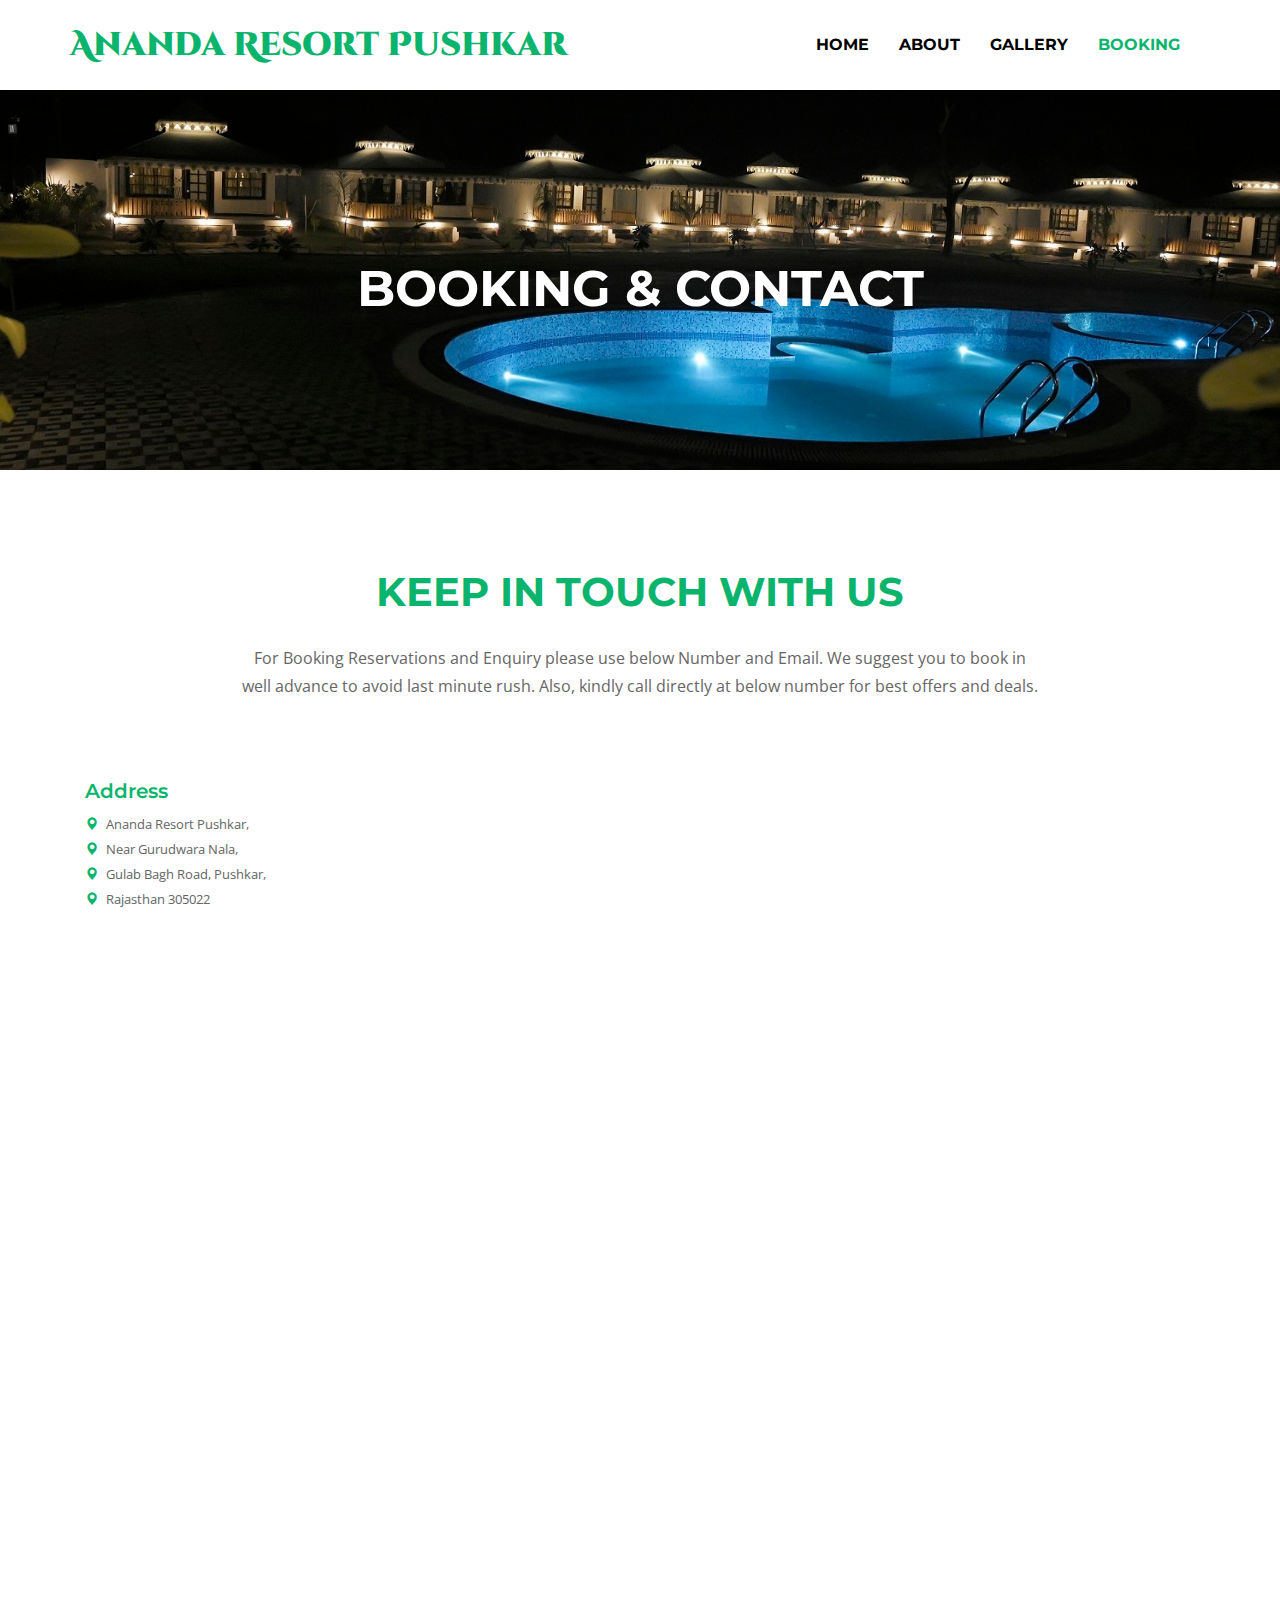
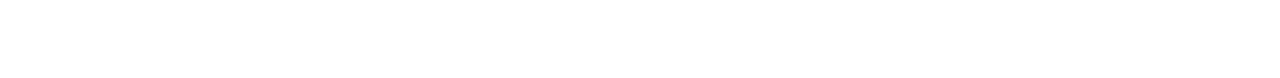
<file: booking.html>
<!DOCTYPE html>
<html lang="en">

<!-- Head -->
<head>

<title>Ananda Resort Pushkar a Hotels and Restaurants Category Flat Bootstrap Responsive Website Template | Booking :: </title>

<!-- Meta-Tags -->
<meta name="viewport" content="width=device-width, initial-scale=1">
<meta http-equiv="Content-Type" content="text/html; charset=utf-8" />
<meta name="keywords" content="Ananda Resort Pushkar">
<script type="application/x-javascript"> addEventListener("load", function() { setTimeout(hideURLbar, 0); }, false); function hideURLbar(){ window.scrollTo(0,1); } </script>
<!-- //Meta-Tags -->

<!-- Custom-Stylesheet-Links -->
<!-- Bootstrap-CSS --> 	<link rel="stylesheet" href="css/bootstrap.min.css" type="text/css" media="all">
<!-- Index-Page-CSS --> <link rel="stylesheet" href="css/style.css" 		type="text/css" media="all">
<!-- Index-Page-CSS --> <link rel="stylesheet" href="css/jquery-ui.css" 	type="text/css" media="all">
<!-- Animate.CSS --> 	<link rel="stylesheet" href="css/animate.css" 		type="text/css" media="all">
<!-- //Custom-Stylesheet-Links -->

<!-- Fonts -->
<!-- Body-Font -->	 <link rel="stylesheet" href="//fonts.googleapis.com/css?family=Open+Sans:400,300,600,700,800" type="text/css">
<!-- Logo-Font -->	 <link rel="stylesheet" href="//fonts.googleapis.com/css?family=Cinzel+Decorative:400,900,700" type="text/css">
<!-- Navbar-Font --> <link rel="stylesheet" href="//fonts.googleapis.com/css?family=Montserrat:400,700"			   type="text/css">
<!-- //Fonts -->

</head>
<!-- //Head -->



<!-- Body -->
<body>

	<!-- Header -->
	<div class="header agileits " id="home">

		<!-- Navbar -->
		<nav class="navbar navbar-default inner-pages-navbar agileits  wow bounceInUp">
			<div class="container">

				<div class="navbar-header agileits ">
					<button type="button" class="navbar-toggle agileits  collapsed" data-toggle="collapse" data-target="#navbar" aria-expanded="false">
						<span class="sr-only agileits ">Toggle navigation</span>
						<span class="icon-bar agileits "></span>
						<span class="icon-bar agileits "></span>
						<span class="icon-bar agileits "></span>
					</button>
					<a class="navbar-brand agileits " href="index.html">Ananda Resort Pushkar</a>
				</div>

				<div id="navbar" class="navbar-collapse agileits  navbar-right collapse">
					<ul class="nav navbar-nav agileits ">
						<li><a href="index.html">HOME</a></li>
						<li><a href="about.html">ABOUT</a></li>
						
						<li><a href="gallery.html">GALLERY</a></li>
						
						<li class="active"><a href="booking.html">BOOKING</a></li>
					</ul>
				</div>

			</div>
		</nav>
		<!-- //Navbar -->


		<!-- Banner -->
		<div class="banner agileits ">
			<img src="images/banner.jpg" alt="Agileits ">
			<h1 class="wow agileits  fadeInDown">BOOKING & CONTACT</h1>
		</div>
		<!-- //Banner -->

	</div>
	<!-- //Header -->

	<!-- Contact -->
	<div class="contact agileits ">
		<div class="container">

			<h2 class="wow agileits  slideInLeft">KEEP IN TOUCH WITH US</h2>
			<p class="contact-p wow agileits  slideInLeft">For Booking Reservations and Enquiry please use below Number and Email. We suggest you to book in well advance to avoid last minute rush. Also, kindly call directly at below number for best offers and deals.</p>

			<div class="contact-grids agileits ">

				<div class="col-md-4 col-sm-4 agileits  contact-grid contact-grid-1">
					<div class="address wow agileits  slideInLeft">
						<h4>Address</h4>
						<address>
							<ul>
								<li><span class="glyphicon agileits  glyphicon-map-marker" aria-hidden="true"></span> Ananda Resort Pushkar,</li>
								<li><span class="glyphicon agileits  glyphicon-map-marker" aria-hidden="true"></span> Near Gurudwara Nala,</li>
								<li><span class="glyphicon agileits  glyphicon-map-marker" aria-hidden="true"></span> Gulab Bagh Road, Pushkar,</li>
								<li><span class="glyphicon agileits  glyphicon-map-marker" aria-hidden="true"></span> Rajasthan 305022</li>
							</ul>
						</address>
					</div>
					<div class="phone wow agileits  slideInLeft">
						<h4>Phone</h4>
						<p><span class="glyphicon agileits  glyphicon-earphone" aria-hidden="true"></span> +91 9828700320</p>
						<!-- <p><span class="glyphicon agileits  glyphicon-earphone" aria-hidden="true"></span> +91 </p> -->
					</div>
					<div class="email wow agileits  slideInLeft">
						<h4>Email</h4>
						<p><span class="glyphicon agileits  glyphicon-envelope" aria-hidden="true"></span> <a href="mailto:info@anandaresortpushkar.com">info@anandaresortpushkar.com</a></p>
					</div>
					<div class="clearfix"></div>
				</div>

				<div class="col-md-8 col-sm-8 agileits  contact-grid contact-grid-1">
					<iframe width="100%" height="350" src="https://www.youtube.com/embed/fLuCvX7Mn7I" title="YouTube video player" frameborder="0" allow="accelerometer; autoplay; clipboard-write; encrypted-media; gyroscope; picture-in-picture" allowfullscreen></iframe>
				</div>
				
				<div class="clearfix"></div>
				
			</div>

		</div>
	</div>
	<!-- //Contact -->



	<!-- Footer -->
	<div class="footer agileits ">
		<div class="container">

			<div class="col-md-8 col-sm-8 agileits  footer-grids">
				<div class="col-md-4 col-sm-4 footer-grid agileits  footer-grid-1 wow fadeInUp">
					<ul class="agileits ">
						<li class="agileits "><b style="font-size: 20px;">Address</b></li>
						<li class="agileits ">Ananda Resort Pushkar,</li>
						<li class="agileits ">Near Gurudwara Nala,</li>
						<li class="agileits ">Gulab Bagh Rd, Pushkar, Rajasthan 305022</li>
					</ul>
				</div>
				<div class="col-md-4 col-sm-4 footer-grid agileits  footer-grid-2 wow fadeInUp">
					<ul class="agileits ">
						<li class="agileits "><b style="font-size: 20px;">Contact</b></li>
						<li class="agileits ">+91-9828700320</li>
						<li class="agileits ">info@anandaresortpushkar.com</li>
						<li class="agileits "></li>
					</ul>
				</div>
				<div class="col-md-4 col-sm-4 footer-grid agileits  footer-grid-3 wow fadeInUp">
					<ul class="agileits ">
						<li class="agileits "><a href="about.html">About</a></li>						
						<li class="agileits "><a href="gallery.html">Gallery</a></li>
						<li class="agileits "><a href="booking.html">Contact</a></li>
					</ul>
				</div>
				<div class="clearfix"></div>
			</div>

			<div class="col-md-4 col-sm-4 footer-grids agileits  newsletter wow fadeInUp" style="float: right;">
				<h4>Find Us on Map</h4>
				<p>&nbsp;</p>
				<form action="#" method="post">
					<iframe src="https://www.google.com/maps/embed?pb=!1m18!1m12!1m3!1d3571.115183073328!2d74.55607001496088!3d26.484235983314008!2m3!1f0!2f0!3f0!3m2!1i1024!2i768!4f13.1!3m3!1m2!1s0x396bddb9194e3619%3A0xc5f3c08e3f36d381!2sAnanda%20Resort%20Pushkar!5e0!3m2!1sen!2sin!4v1672217307320!5m2!1sen!2sin" width="400" height="200" style="border:0;" allowfullscreen="" loading="lazy" referrerpolicy="no-referrer-when-downgrade">
					</iframe>
				</form>
			</div>

			<div class="col-md-6 col-sm-6 footer-grids agileits  social wow fadeInUp">
				<ul class="social-icons">
					<li class="agileits "><a target="_blank" href="https://www.facebook.com/anandaresortpushkar" class="facebook agileits " title="Go to Our Facebook Page"></a></li>					
					<li class="agileits "><a target="_blank" href="https://www.instagram.com/anandaresortpushkar/" class="instagram agileits " title="Go to Our Instagram Account"></a></li>
					<li class="agileits "><a target="_blank" href="https://youtu.be/fLuCvX7Mn7I" class="youtube agileits " title="Go to Our Youtube Channel"></a></li>
				</ul>
			</div>

			<div class="col-md-6 col-sm-6 footer-grids agileits  copyright wow fadeInUp">
				<p>&copy; Ananda Resort Pushkar. All Rights Reserved | Design by <a href="http://webosmic.com/" target="_blank"> WebOsmic </a></p>
			</div>
			<div class="clearfix"></div>

		</div>
	</div>
	<!-- //Footer -->



	<!-- Necessary-JavaScript-Files-&-Links -->

		<!-- Default-JavaScript -->	  <script type="text/javascript" src="js/jquery-2.1.4.min.js"></script>
		<!-- Bootstrap-JavaScript --> <script type="text/javascript" src="js/bootstrap.min.js"></script>

		<!-- Animate.CSS-JavaScript -->
			<script src="js/wow.min.js"></script>
				<script>
					new WOW().init();
				</script>
		<!-- //Animate.CSS-JavaScript -->

		<!-- Booking-Popup-Box-JavaScript -->
			<script src="js/jquery.magnific-popup.js" type="text/javascript"></script>
			<script>
				$(document).ready(function() {
					$('.popup-with-zoom-anim').magnificPopup({
						type: 'inline',
						fixedContentPos: false,
						fixedBgPos: true,
						overflowY: 'auto',
						closeBtnInside: true,
						preloader: false,
						midClick: true,
						removalDelay: 300,
						mainClass: 'my-mfp-zoom-in'
					});
				});
			</script>
		<!-- //Booking-Popup-Box-JavaScript -->


		<!-- Slide-To-Top JavaScript (No-Need-To-Change) -->
			<script type="text/javascript">
				$(document).ready(function() {
					var defaults = {
						containerID: 'toTop', // fading element id
						containerHoverID: 'toTopHover', // fading element hover id
						scrollSpeed: 100,
						easingType: 'linear'
					};
					$().UItoTop({ easingType: 'easeOutQuart' });
				});
			</script>
			<a href="#" id="toTop" class="agileits " style="display: block;"> <span id="toTopHover" style="opacity: 0;"> </span></a>
		<!-- //Slide-To-Top JavaScript -->

		<!-- Smooth-Scrolling-JavaScript -->
			<script type="text/javascript" src="js/move-top.js"></script>
			<script type="text/javascript" src="js/easing.js"></script>
			<script type="text/javascript">
					jQuery(document).ready(function($) {
						$(".scroll, .navbar li a, .footer li a").click(function(event){
							$('html,body').animate({scrollTop:$(this.hash).offset().top},1000);
						});
					});
			</script>
		<!-- //Smooth-Scrolling-JavaScript -->

		<!-- Date-Picker-JavaScript -->
			<script src="js/jquery-ui.js"></script>
			<script>
				$(function() {
					$( "#datepicker,#datepicker1,#datepicker2" ).datepicker();
				});
			</script>
		<!-- //Date-Picker-JavaScript -->

	<!-- //Necessary-JavaScript-Files-&-Links -->



</body>
<!-- //Body -->

</html>
</file>
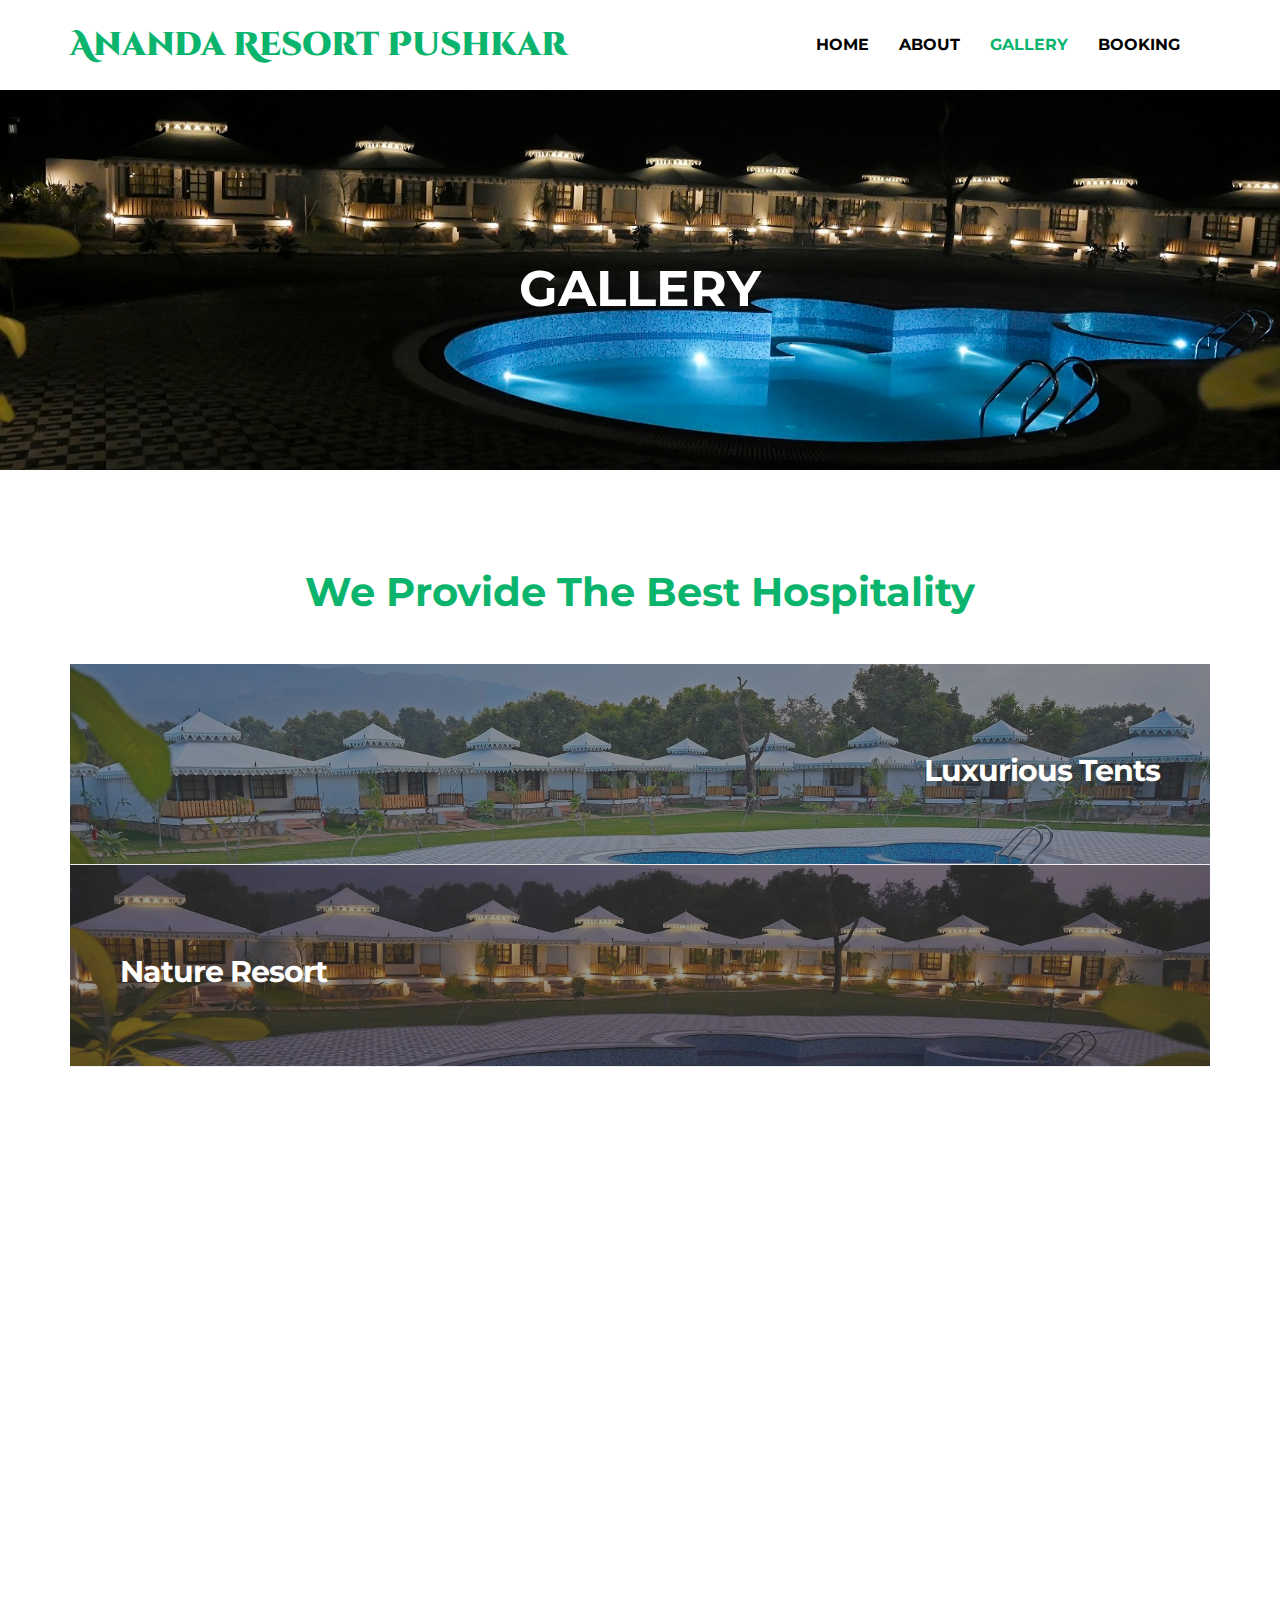
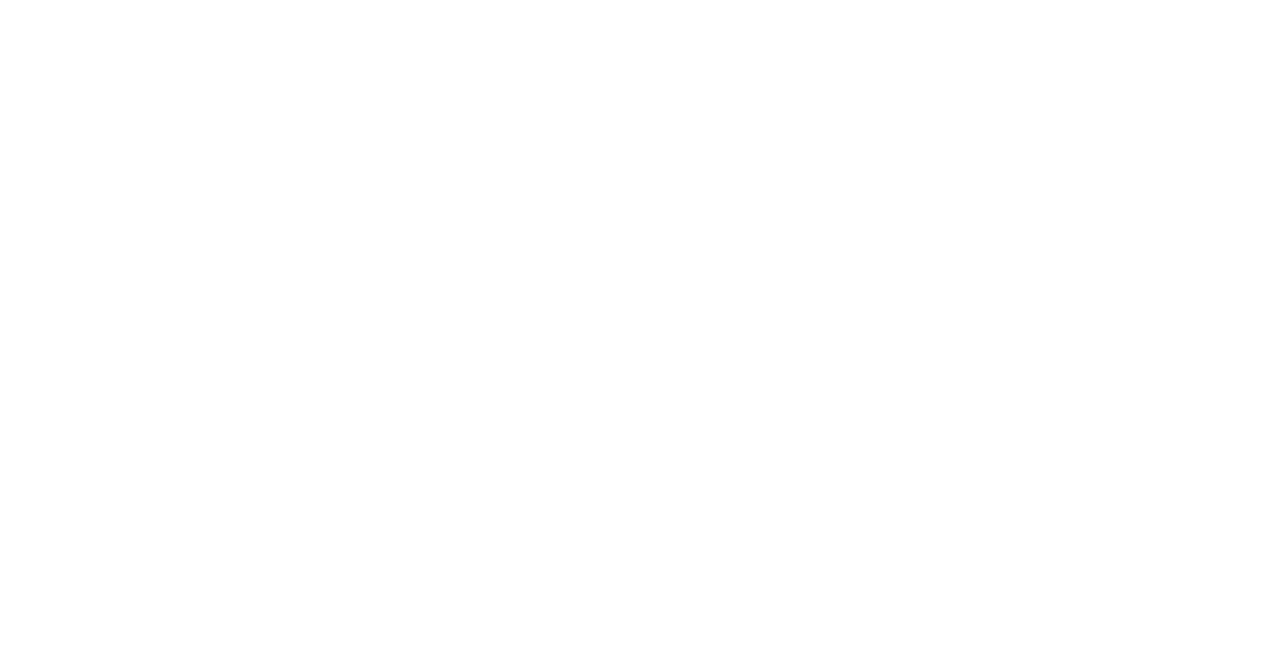
<file: gallery.html>
<!DOCTYPE html>
<html lang="en">

<!-- Head -->
<head>

<title>Ananda Resort Pushkar a Hotels and Restaurants Category Flat Bootstrap Responsive Website Template | Gallery :: </title>

<!-- Meta-Tags -->
<meta name="viewport" content="width=device-width, initial-scale=1">
<meta http-equiv="Content-Type" content="text/html; charset=utf-8" />
<meta name="keywords" content="Ananda Resort Pushkar">
<script type="application/x-javascript"> addEventListener("load", function() { setTimeout(hideURLbar, 0); }, false); function hideURLbar(){ window.scrollTo(0,1); } </script>
<!-- //Meta-Tags -->

<!-- Custom-Stylesheet-Links -->
<!-- Bootstrap-CSS --> 		<link rel="stylesheet" href="css/bootstrap.min.css" type="text/css" media="all">
<!-- Index-Page-CSS --> 	<link rel="stylesheet" href="css/style.css" 		type="text/css" media="all">
<!-- Gallery-Popup-CSS -->  <link rel="stylesheet" href="css/chocolat.css" 		type="text/css" media="all">
<!-- Animate.CSS --> 		<link rel="stylesheet" href="css/animate.css" 		type="text/css" media="all">
<!-- //Custom-Stylesheet-Links -->

<!-- Fonts -->
<!-- Body-Font -->	 <link rel="stylesheet" href="//fonts.googleapis.com/css?family=Open+Sans:400,300,600,700,800" type="text/css">
<!-- Logo-Font -->	 <link rel="stylesheet" href="//fonts.googleapis.com/css?family=Cinzel+Decorative:400,900,700" type="text/css">
<!-- Navbar-Font --> <link rel="stylesheet" href="//fonts.googleapis.com/css?family=Montserrat:400,700"			   type="text/css">
<!-- //Fonts -->

</head>
<!-- //Head -->



<!-- Body -->
<body>

	<!-- Header -->
	<div class="header agileits " id="home">

		<!-- Navbar -->
		<nav class="navbar navbar-default agileits  inner-pages-navbar wow bounceInUp">
			<div class="container">

				<div class="navbar-header agileits ">
					<button type="button" class="navbar-toggle agileits  collapsed" data-toggle="collapse" data-target="#navbar" aria-expanded="false">
						<span class="sr-only agileits ">Toggle navigation</span>
						<span class="icon-bar agileits "></span>
						<span class="icon-bar agileits "></span>
						<span class="icon-bar agileits "></span>
					</button>
					<a class="navbar-brand agileits " href="index.html">Ananda Resort Pushkar</a>
				</div>

				<div id="navbar" class="navbar-collapse agileits  navbar-right collapse">
					<ul class="nav navbar-nav agileits ">
						<li><a href="index.html">HOME</a></li>
						<li><a href="about.html">ABOUT</a></li>
						
						<li class="active"><a href="gallery.html">GALLERY</a></li>
						
						<li><a href="booking.html">BOOKING</a></li>
					</ul>
				</div>

			</div>
		</nav>
		<!-- //Navbar -->


		<!-- Banner -->
		<div class="banner agileits ">
			<img src="images/banner.jpg" alt="Agileits ">
			<h1 class="wow agileits  fadeInDown">GALLERY</h1>
		</div>
		<!-- //Banner -->

	</div>
	<!-- //Header -->



	<!-- Rooms -->
	<div class="rooms agileits ">
		<div class="container">

			<h2 style="text-align:center;">We Provide The Best Hospitality</h2>

			<div class="rooms-grids agileits ">
				<div class="rooms-grid agileits  rooms-grid-1 wow fadeInRight">
					<img src="images/room-1.jpg" alt="Agileits ">
					<h3>Luxurious Tents</h3>
				</div>
				<div class="rooms-grid rooms-grid-2 agileits  wow fadeInLeft">
					<img src="images/room-2.jpg" alt="Agileits ">
					<h3>Nature Resort</h3>
				</div>
				<div class="rooms-grid rooms-grid-3 wow fadeInRight agileits ">
					<img src="images/room-3.jpg" alt="Agileits ">
					<h3>Tents with Private Pool</h3>
				</div>				
			</div>

		</div>
	</div>
	<!-- Rooms -->



	<!-- Portfolio -->
	<div class="portfolio agileits ">

		<div class="specials-grids agileits ">
			<div class="special-grid agileits  special-grid-1 wow zoomIn">
				<a class="example-image-link agileits " href="images/1.jpg" data-lightbox="example-set" data-title="">
					<div class="grid agileits ">
						<figure class="effect-apollo agileits ">
							<img src="images/1.jpg" alt="Agileits ">
								<figcaption></figcaption>
						</figure>
					</div>
				</a>
			</div>
			<div class="special-grid special-grid-2 agileits  wow zoomIn">
				<a class="example-image-link agileits " href="images/2.jpg" data-lightbox="example-set" data-title="">
					<div class="grid agileits ">
						<figure class="effect-apollo agileits ">
							<img src="images/2.jpg" alt="Agileits ">
								<figcaption></figcaption>
						</figure>
					</div>
				</a>
			</div>
			<div class="special-grid agileits  special-grid-3 wow zoomIn">
				<a class="example-image-link agileits " href="images/3.jpg" data-lightbox="example-set" data-title="">
					<div class="grid agileits ">
						<figure class="effect-apollo agileits ">
							<img src="images/3.jpg" alt="Agileits ">
								<figcaption></figcaption>
						</figure>
					</div>
				</a>
			</div>
			<div class="special-grid agileits  special-grid-4 wow zoomIn">
				<a class="example-image-link agileits " href="images/4.jpg" data-lightbox="example-set" data-title="">
					<div class="grid agileits ">
						<figure class="effect-apollo agileits ">
							<img src="images/4.jpg" alt="Agileits ">
								<figcaption></figcaption>
						</figure>
					</div>
				</a>
			</div>
			<div class="special-grid special-grid-5 agileits  wow zoomIn">
				<a class="example-image-link agileits " href="images/5.jpg" data-lightbox="example-set" data-title="">
					<div class="grid agileits ">
						<figure class="effect-apollo agileits ">
							<img src="images/5.jpg" alt="Agileits ">
								<figcaption></figcaption>
						</figure>
					</div>
				</a>
			</div>
			<div class="special-grid special-grid-6 agileits  wow zoomIn">
				<a class="example-image-link agileits " href="images/6.jpg" data-lightbox="example-set" data-title="">
					<div class="grid agileits ">
						<figure class="effect-apollo agileits ">
							<img src="images/6.jpg" alt="Agileits ">
								<figcaption></figcaption>
						</figure>
					</div>
				</a>
			</div>
			<div class="special-grid agileits  special-grid-7 wow zoomIn">
				<a class="example-image-link agileits " href="images/7.jpg" data-lightbox="example-set" data-title="">
					<div class="grid agileits ">
						<figure class="effect-apollo agileits ">
							<img src="images/7.jpg" alt="Agileits ">
								<figcaption></figcaption>
						</figure>
					</div>
				</a>
			</div>
			<div class="special-grid agileits  special-grid-8 wow zoomIn">
				<a class="example-image-link agileits " href="images/8.jpg" data-lightbox="example-set" data-title="">
					<div class="grid agileits ">
						<figure class="effect-apollo agileits ">
							<img src="images/8.jpg" alt="Agileits ">
								<figcaption></figcaption>
						</figure>
					</div>
				</a>
			</div>
			<div class="special-grid special-grid-9 agileits  wow zoomIn">
				<a class="example-image-link agileits " href="images/9.jpg" data-lightbox="example-set" data-title="">
					<div class="grid agileits ">
						<figure class="effect-apollo agileits ">
							<img src="images/9.jpg" alt="Agileits ">
								<figcaption></figcaption>
						</figure>
					</div>
				</a>
			</div>
			<div class="special-grid agileits  special-grid-10 wow zoomIn">
				<a class="example-image-link agileits " href="images/10.jpg" data-lightbox="example-set" data-title="">
					<div class="grid agileits ">
						<figure class="effect-apollo agileits ">
							<img src="images/10.jpg" alt="Agileits ">
								<figcaption></figcaption>
						</figure>
					</div>
				</a>
			</div>
			<div class="clearfix"></div>
		</div>

	</div>
	<!-- //Portfolio -->



	<!-- Footer -->
	<div class="footer agileits ">
		<div class="container">

			<div class="col-md-8 col-sm-8 agileits  footer-grids">
				<div class="col-md-4 col-sm-4 footer-grid agileits  footer-grid-1 wow fadeInUp">
					<ul class="agileits ">
						<li class="agileits "><b style="font-size: 20px;">Address</b></li>
						<li class="agileits ">Ananda Resort Pushkar,</li>
						<li class="agileits ">Near Gurudwara Nala,</li>
						<li class="agileits ">Gulab Bagh Rd, Pushkar, Rajasthan 305022</li>
					</ul>
				</div>
				<div class="col-md-4 col-sm-4 footer-grid agileits  footer-grid-2 wow fadeInUp">
					<ul class="agileits ">
						<li class="agileits "><b style="font-size: 20px;">Contact</b></li>
						<li class="agileits ">+91-9828700320</li>
						<li class="agileits ">info@anandaresortpushkar.com</li>
						<li class="agileits "></li>
					</ul>
				</div>
				<div class="col-md-4 col-sm-4 footer-grid agileits  footer-grid-3 wow fadeInUp">
					<ul class="agileits ">
						<li class="agileits "><a href="about.html">About</a></li>						
						<li class="agileits "><a href="gallery.html">Gallery</a></li>
						<li class="agileits "><a href="booking.html">Contact</a></li>
					</ul>
				</div>
				<div class="clearfix"></div>
			</div>

			<div class="col-md-4 col-sm-4 footer-grids agileits  newsletter wow fadeInUp" style="float: right;">
				<h4>Find Us on Map</h4>
				<p>&nbsp;</p>
				<form action="#" method="post">
					<iframe src="https://www.google.com/maps/embed?pb=!1m18!1m12!1m3!1d3571.115183073328!2d74.55607001496088!3d26.484235983314008!2m3!1f0!2f0!3f0!3m2!1i1024!2i768!4f13.1!3m3!1m2!1s0x396bddb9194e3619%3A0xc5f3c08e3f36d381!2sAnanda%20Resort%20Pushkar!5e0!3m2!1sen!2sin!4v1672217307320!5m2!1sen!2sin" width="400" height="200" style="border:0;" allowfullscreen="" loading="lazy" referrerpolicy="no-referrer-when-downgrade">
					</iframe>
				</form>
			</div>

			<div class="col-md-6 col-sm-6 footer-grids agileits  social wow fadeInUp">
				<ul class="social-icons">
					<li class="agileits "><a target="_blank" href="https://www.facebook.com/anandaresortpushkar" class="facebook agileits " title="Go to Our Facebook Page"></a></li>					
					<li class="agileits "><a target="_blank" href="https://www.instagram.com/anandaresortpushkar/" class="instagram agileits " title="Go to Our Instagram Account"></a></li>
					<li class="agileits "><a target="_blank" href="https://youtu.be/fLuCvX7Mn7I" class="youtube agileits " title="Go to Our Youtube Channel"></a></li>
				</ul>
			</div>

			<div class="col-md-6 col-sm-6 footer-grids agileits  copyright wow fadeInUp">
				<p>&copy; Ananda Resort Pushkar. All Rights Reserved | Design by <a href="http://webosmic.com/" target="_blank"> WebOsmic </a></p>
			</div>
			<div class="clearfix"></div>

		</div>
	</div>
	<!-- //Footer -->



	<!-- Custom-JavaScript-File-Links -->

		<!-- Default-JavaScript -->	  <script type="text/javascript" src="js/jquery-2.1.4.min.js"></script>
		<!-- Bootstrap-JavaScript --> <script type="text/javascript" src="js/bootstrap.min.js"></script>

		<!-- Animate.CSS-JavaScript -->
			<script src="js/wow.min.js"></script>
				<script>
					new WOW().init();
				</script>
		<!-- //Animate.CSS-JavaScript -->

		<!-- Portfolio-Popup-Box-JavaScript -->
			<script src="js/modernizr.custom.97074.js"></script>
			<script src="js/jquery.chocolat.js"></script>
			<script type="text/javascript">
				$(function() {
					$('.portfolio-item a').Chocolat();
				});
			</script>
		<!-- //Portfolio-Popup-Box-JavaScript -->

		<!-- Slide-To-Top JavaScript (No-Need-To-Change) -->
			<script type="text/javascript">
				$(document).ready(function() {
					var defaults = {
						containerID: 'toTop', // fading element id
						containerHoverID: 'toTopHover', // fading element hover id
						scrollSpeed: 100,
						easingType: 'linear'
					};
					$().UItoTop({ easingType: 'easeOutQuart' });
				});
			</script>
			<a href="#" id="toTop" class="agileits " style="display: block;"> <span id="toTopHover" style="opacity: 0;"> </span></a>
		<!-- //Slide-To-Top JavaScript -->

		<!-- Smooth-Scrolling-JavaScript -->
			<script type="text/javascript" src="js/move-top.js"></script>
			<script type="text/javascript" src="js/easing.js"></script>
			<script type="text/javascript">
					jQuery(document).ready(function($) {
						$(".scroll, .navbar li a, .footer li a").click(function(event){
							$('html,body').animate({scrollTop:$(this.hash).offset().top},1000);
						});
					});
			</script>
		<!-- //Smooth-Scrolling-JavaScript -->

	<!-- //Custom-JavaScript-File-Links -->

</body>
<!-- //Body -->

</html>
</file>
<file: css/chocolat.css>
body{
	margin:0;
	padding:0;
}
#Choco_overlay{
	background:rgba(0, 0, 0, 0.9) !important;
	position: fixed;
	top: 0;
	left: 0;
	z-index: 1000;
	width: 100%;
	height: 100%;
	display:none;
	padding:0;
	margin:0;
}
#Choco_content{
	display:none;
	width:800px;
	height:600px;
	z-index:1001;
	position:fixed;
	left:50%;
	top:50%;
	margin-left:-400px;
	margin-top:-300px;
	border-top:1px solid transparent;/*Yes, adjust image perfectly at the center of a box, don't know why.*/
}
#Choco_left_arrow{
	float:left;
	background-image:url(../images/arrow-left.png)!important;
	background-position:12%;
	left:-2%;
}
#Choco_right_arrow{
	float:right;
	background-image:url(../images/arrow-right.png)!important;
	background-position:88%;
	left:2%;
}
.Choco_arrows{
	background-repeat:no-repeat;
	display:none;
	position:relative;
	cursor:pointer;
	width:49%;
	top:-100%;
	height:100%;
	margin-top:-30px;
}
#Choco_container_photo{
	text-align:center;
	width:800px;
	height:600px;
	/*background:url(../images/ajax-loader.gif) center center no-repeat;*/
}
#Choco_container_description{
	padding:0;
	height:26px;
	width:100%;
	color:#FFFFFF;
	font-family:Tahoma;
	clear:both;
	position:relative;
	font-size:12px;
	margin-top:-5px;
	overflow:hidden;
	visibility:hidden;
}
#Choco_container_title{
	float:left;
	padding:5px;
}
#Choco_container_via{
	padding:5px;
	float:right;
}
#Choco_container_via a{
	color:gray;
}
#Choco_container_via a:hover{
	color:white;
	background:gray;
}
#Choco_close{
	width:35px;
	height:35px;
	background-image:url(../images/close.png)!important;
	background-repeat:no-repeat;
	z-index:1002;
	cursor:pointer;
	margin: 0px 0px 15px 0px;
	display:none;
}
#Choco_bigImage{
	display:none;
	position:relative;
	width:100%;
	height:100%;
	margin-top:-5px;
}
</file>
<file: css/style.css>
/*--
	Author: 
	Author URL: http://.com
	License: Creative Commons Attribution 3.0 Unported
	License URL: http://creativecommons.org/licenses/by/3.0/
--*/



/*-- Reset-Code --*/

body {
	padding: 0;
	margin: 0;
	background: #FFF;
	font-family: 'Open Sans', sans-serif;
}

body a {
	transition: 0.5s all;
	-webkit-transition: 0.5s all;
	-moz-transition: 0.5s all;
	-o-transition: 0.5s all;
	-ms-transition: 0.5s all;
	text-decoration: none;
}

body a:hover {
	text-decoration: none;
}

body a:focus, a:hover {
	text-decoration: none;
}

input[type="button"], input[type="submit"], button.btn, button.btn:hover, .team ul.social-icons li a, .team ul.social-icons li a:hover, .contact-grid-2 input.text, .contact-grid-2 textarea, .contact-grid-2 input.text:hover, .contact-grid-2 textarea:hover {
	transition: 0.5s all;
	-webkit-transition: 0.5s all;
	-moz-transition: 0.5s all;
	-o-transition: 0.5s all;
	-ms-transition: 0.5s all;
}

h1, h2, h3, h4, h5, h6 {
	margin: 0;
	padding: 0;
	text-align: center;
	font-family: 'Montserrat', sans-serif;
}

p {
	margin: 0;
}

ul {
	margin: 0;
	padding: 0;
}

label {
	margin: 0;
}

img {
	width: 100%;
}

a:focus, a:hover {
	text-decoration: none;
	outline: none;
}

/*-- //Reset-Code --*/





/*-- Index-Page-Styling --*/



/*-- Navbar --*/

.navbar-default {
	position: absolute;
	z-index: 99999;
	width: 100%;
	background-color: rgba(255, 255, 255, 0.88);
	border: none;
	border-radius: 0;
	margin: 0;
	padding: 20px 0;
}

.navbar-default .navbar-brand {
	color: #0bb46d;
	font-family: 'Cinzel Decorative', cursive;
	font-size: 33px;
	font-weight: 800;
}

.navbar-default .navbar-nav>li>a {
	font-size: 16px;
	font-weight: 700;
	font-family: 'Montserrat', sans-serif;
	color: #000;
}

.navbar-default .navbar-nav>li>a:hover, .navbar-default .navbar-nav>li>a:focus {
	color: #0bb46d;
}

.navbar-default .navbar-nav>.active>a, .navbar-default .navbar-nav>.active>a:hover, .navbar-default .navbar-nav>.active>a:focus {
	color: #0bb46d;
	background-color: transparent;
}

/*-- //Navbar --*/



/*-- Slider --*/

.slider {
	position: relative;
	padding: 0;
}

.rslides {
	position: relative;
	list-style: none;
	overflow: hidden;
	width: 100%;
	padding: 0;
	margin: 0;
}

.rslides li {
	-webkit-backface-visibility: hidden;
	position: absolute;
	display: none;
	width: 100%;
	left: 0;
	top: 0;
}

.rslides li:first-child {
	position: relative;
	display: block;
	float: left;
}

.rslides img {
	display: block;
	height: auto;
	float: left;
	width: 100%;
	border: 0;
}

.layer {
	position: absolute;
	width: 100%;
	height: 100%;
	background: rgba(0,0,0,.4);
	text-align: center;
}

.caption {
	position: absolute;
	top: 38%;
	left: 14%;
}

.caption h3 {
	text-align: left;
	font-size: 60px;
	font-weight: 800;
	line-height: 70px;
	color: #FFF;
	width: 65%;
}

.caption h3 span {
	color: #0bb46d;
}

a.callbacks_nav {
	display: none;
}

ul.callbacks_tabs {
	position: absolute;
	z-index: 9999;
	top: 35%;
	right: 10%;
}

ul.callbacks_tabs li {
	/*----*/
	/*--agileits--*/
	display: block;
}

.callbacks_tabs a{
	visibility: hidden;
}

.callbacks_tabs a:after {
	content: "\f111";
	font-size: 0;
	font-family: FontAwesome;
	visibility: visible;
	display: block;
	height: 12px;
	width: 12px;
	display: inline-block;
	background: #0bb46d;
	-ms-transform: rotate(40deg);
	-webkit-transform: rotate(40deg);
	transform: rotate(45deg);
}

.callbacks_here a:after {
	border: 2px solid #FFF;
	background: #FFF;
}

.slider-2 ul.callbacks_tabs, .slider-3 ul.callbacks_tabs, .slider-4 ul.callbacks_tabs {
	display: none;
}

/*-- //Slider --*/



/*-- Projects --*/

.projects {
	padding: 100px 0 235px;
}

.slider-2 {
	position: relative;
	width: 75%;
}

.slider-3 {
	position: absolute;
	/*----*/
	/*--agileits--*/
	width: 50%;
	right: 5%;
	top: 60%;
	z-index: 99999;
}

.projects h1, .services h2, .awards h3 {
	text-align: left;
	font-size: 41px;
	font-weight: 700;
	margin-bottom: 100px;
	color: #0bb46d;
}

.projects h4 {
	text-align: left;
	font-weight: 700;
	padding-left: 30px;
}

.h4-underline {
	width: 150px;
	height: 5px;
	background-color: #0bb46d;
	margin: 30px 0;
}

.projects p {
	font-size: 15px;
	line-height: 30px;
	padding-left: 30px;
	margin-bottom: 50px;
	color: #777;
}

.projects a, .services a {
	font-weight: 600;
	color: #0bb46d;
	padding: 10px 30px;
	border: 1px solid #0bb46d;
	border-right: none;
	margin-left: 30px;
}

.projects a:hover, .services a:hover {
	background-color: #0bb46d;
	color: #FFF;
}
/*----*/
/*--agileits--*/
.projects-grid .glyphicon {
	margin-left: 5px;
}

/*-- //Projects --*/



/*-- Services --*/

.services {
	background-color: #f7f7f7;
	padding: 150px 0 100px;
}

.services h2 {
	margin-bottom: 50px;
}

.services-grid1 p {
	font-size: 15px;
	line-height: 35px;
	color: #777;
}

.services-grid1 {
	position: relative;
}

.services-grid2 img {
	position: absolute;
	width: 80%;
	right: 0;
	top: -200px;
}

.service-info-grids {
	margin-top: 100px;
}

.service-info img {
	width: 100px;
}

.service-info h4 {
	font-size: 20px;
	text-align: left;
	margin-top: 25px;
	/*----*/
	/*--agileits--*/
	font-weight: 700;
}

.service-info .h4-underline {
	margin: 25px 0;
	margin-left: -30px;
}

.service-info p {
	color: #777;
	line-height: 30px;
	padding-right: 75px;
	margin-bottom: 30px
}

.services a {
	margin: 0;
}

.service-info .glyphicon {
	margin-left: 5px;
}

/*-- //Services --*/



/*-- Awards --*/

.awards {
	padding: 200px 0;
	background: url("../images/awards.jpg");
	background-repeat: no-repeat;
	background-position: center;
	background-size: cover;
	background-attachment: fixed;
	-webkit-background-size: cover;
	-moz-background-size: cover;
	-o-background-size: cover;
	color: #FFF;
}

.awards h3 {
	margin-bottom: 50px;
	margin-left: 170px;
}

.awards-grids {
	/*----*/
	/*--agileits--*/
	margin-left: 200px;
}

.awards-grid {
	padding: 0;
}

.awards-grid img {
	width: 125px;
	margin-bottom: 30px;
}

.awards-grid h4 {
	font-size: 18px;
	font-weight: 700;
	text-align: left;
}

.awards-grid .h4-underline {
	margin: 25px 0;
	margin-left: -30px;
}

.awards-grid p {
	font-size: 16px;
	line-height: 30px;
}

/*-- //Awards --*/



/*-- Principles --*/

.principles {
	padding: 100px 0 300px;
	position: relative;
	background-color: #EEE;
}

.principles-grids1 {
	padding: 40px;
	background-color: #0bb46d;
	z-index: 99999;
}

.principles-grids1 h3 {
	text-align: left;
	/*----*/
	/*--agileits--*/
	font-size: 40px;
	font-weight: 700;
	color: #FFF;
}

.abt-btm {
	margin-top: 40px;
}

.about-right p {
	line-height: 30px;
}

.bottom-gds {
	padding: 0;
}

.bott-img {
	width: 100%;
	height: 200px;
	margin: 0px 0;
	text-align: center;
	border: 1px solid #ddd;
	-webkit-transition: all 0.3s ease;
	transition: all 0.3s ease;
}

.bott-img:hover {
	border-color: #000;
	background-color: #00E8FF;
}

.bottom-gds:hover h4.mission {
	color: #000;
}

.bott-img .icon-holder {
	position: relative;
	top: 20px;
	display: inline-block;
	margin-bottom: 68px;
	padding: 20px 18px;
	background: #333;
	-webkit-transition: all 0.3s ease;
	transition: all 0.3s ease;
	border-radius: 100%;
	color: #fff;
	font-size: 26px;
	/*----*/
	/*--agileits--*/
}

.bott-img .mission {
	position: relative;
	top: 0;
	-webkit-transition: all 600ms cubic-bezier(0.68, -0.55, 0.265, 1.55);
	transition: all 600ms cubic-bezier(0.68, -0.55, 0.265, 1.55);
	color: #FFF;
	font-size: 20px;
}

.bott-img .description {
	margin: -30px auto 0;
	opacity: 0;
	-webkit-transition: all 600ms cubic-bezier(0.68, -0.55, 0.265, 1.55);
	transition: all 600ms cubic-bezier(0.68, -0.55, 0.265, 1.55);
	-webkit-transform: scale(0);
	-ms-transform: scale(0);
	transform: scale(0);
}

.bott-img .icon-holder > .icon {
	width: 40px;
}

.bott-img:hover .icon-holder {
	top: -40px;
	background: #000;
}

.bott-img:hover .mission {
	top: -80px;
}

.bott-img:hover .description {
	opacity: 1;
	-webkit-transform: scale(1);
	-ms-transform: scale(1);
	transform: scale(1);
	font-size: 14px;
	line-height: 2.2em;
}

.bott-img:hover .description a {
	top: -60px;
}

.description a {
	/*----*/
	/*--agileits--*/
	color: #FFF;
	padding: 7px 30px 8px;
	background-color: #333;
}

.description a:hover {
	background-color: #000;
	color: #0bb46d;
}

.principles-grids2 {
	background-color: #F5F5F5;
	position: absolute;
	top: 40%;
	right: 20%;
	width: 35%;
	padding: 50px 50px 50px 125px;
}

.principles-grids2 h3 {
	text-align: left;
	width: 50%;
	font-size: 40px;
	font-weight: 700;
	margin-bottom: 50px;
	color: #0bb46d;
}

.slider-4 p {
	line-height: 30px;
	font-weight: 100;
	color: #000;
}

.slider-4 h4 {
	float: right;
	margin-top: 20px;
	font-weight: 600;
	color: #0bb46d;
}

/*-- //Principles --*/



/*-- Footer --*/

.footer {
	/*----*/
	/*--agileits--*/
	padding: 100px 0 50px;
	background: url("../images/footer.jpg");
	background-repeat: no-repeat;
	background-position: center;
	background-size: cover;
	background-attachment: fixed;
	-webkit-background-size: cover;
	-moz-background-size: cover;
	-o-background-size: cover;
	color: #FFF;
}

.footer-grid {
	padding: 0;
	text-align: left;
}

.footer-grid ul li {
	display: block;
	line-height: 30px;
	color: #CCC;
}

.footer-grid ul li a {
	color: #CCC;
}

.footer-grid ul li a:hover {
	color: #FFF;
}

.newsletter h4 {
	text-align: left;
	font-size: 35px;
	font-weight: 600;
	color: #FFF;
}

.newsletter p {
	color: #FFF;
	line-height: 25px;
	padding-right: 30px;
	margin: 15px 0 10px;
}

.newsletter input[type="text"] {
	width: 74%;
	padding: 15px;
	/*----*/
	/*--agileits--*/
	background-color: #333;
	border: none;
	outline: none;
	border-radius: 3px;
	color: #FFF;
	font-family: 'Montserrat', sans-serif;
}

.newsletter input[type="submit"] {
	padding: 14px 30px;
	background-color: #0bb46d;
	border: none;
	outline: none;
	color: #FFF;
	font-weight: 600;
}

.newsletter input[type="submit"]:hover {
	background-color: #009688;
}

.social {
	margin-top: 10px;
}

ul.social-icons {
	margin-left: -3px;
}

ul.social-icons li {
	display: inline-block;
}

ul.social-icons li a {
	display: inline-block;
	width: 50px;
	height: 50px;
	background: url("../images/img-sprite.png") no-repeat 0px 0px;
}

ul.social-icons li a.facebook {
	background-position: 0px 0px;
}

ul.social-icons li a.facebook:hover {
	background-position: 0px -50px;
}

/*----*/
/*--agileits--*/
ul.social-icons li a.twitter {
	background-position: -50px 0px;
}

ul.social-icons li a.twitter:hover {
	background-position: -50px -50px;
}

ul.social-icons li a.googleplus {
	background-position: -100px 0px;
}

ul.social-icons li a.googleplus:hover {
	background-position: -100px -50px;
}

ul.social-icons li a.instagram {
	background-position: -150px 0px;
}

ul.social-icons li a.instagram:hover {
	background-position: -150px -50px;
}

ul.social-icons li a.youtube {
	background-position: -200px 0px;
}

ul.social-icons li a.youtube:hover {
	background-position: -200px -50px;
}

.copyright {
	padding-top: 25px;
}

.copyright a {
	color: #FFF;
	font-weight: 600;
}

.copyright a:hover {
	color: #0bb46d;
}

/*-- Footer --*/


/*----*/
/*--agileits--*/
/*-- //Index-Page-Styling --*/





/*-- Inner-Pages-Navbar --*/

.inner-pages-navbar {
	position: inherit;
}

/*-- Inner-Pages-Navbar --*/



/*-- Inner-Pages-Banner --*/

.banner {
	position: relative;
}

.banner h1 {
	position: absolute;
	top: 37%;
	left: 0;
	right: 0;
	font-size: 50px;
	font-weight: 700;
	color: #FFF;
	margin: 0;
}

/*-- //Inner-Pages-Banner --*/





/*-- //About-Page-Styling --*/



/*-- Gallery --*/

.gallery {
	padding: 100px 0;
}
/*----*/
/*--agileits--*/
.gallery h2 {
	text-align: left;
	font-size: 40px;
	font-weight: 700;
	margin-bottom: 50px;
	color: #0bb46d;
}

.gallery-grids {
	padding: 5px;
}

.gallery-grid {
	padding: 5px;
}

.gallery-grid-info h3, .gallery-grid-info h4, .gallery-grid-info h5 {
	font-weight: 600;
	text-align: right;
	padding-right: 5px;
	color: #7D5673;
}

.gallery-grid-info h3 {
	font-size: 30px;
	margin-top: 20px;
}

.gallery-grid-info h4 {
	font-size: 23px;
	margin: 10px 0;
}

.gallery-grid-info h5 {
	font-size: 20px;
	font-weight: normal;
}

/*-- //Gallery --*/



/*-- Details --*/

.details {
	padding: 100px 0;
	background-color: #EAEAEA;
}
/*----*/
/*--agileits--*/
.details h3 {
	text-align: left;
	font-size: 40px;
	font-weight: 700;
	margin-bottom: 50px;
	color: #0bb46d;
}

.details-grid {
	padding: 0 5px;
}

.details-grid1, .details-grid2, .details-grid3 {
	background-color: #FFF;
	padding: 20px;
	border-radius: 5px;
}

.details-grid-info p {
	padding: 20px 40px 20px 0;
	line-height: 25px;
	font-size: 13px;
	color: #777;
}

.details-grid button.btn {
	font-weight: 600;
	color: #0bb46d;
	padding: 10px 30px;
	border: 1px solid #0bb46d;
	border-right: none;
	outline: none;
	background-color: #FFF;
	border-radius: 0;
}

.details-grid button.btn:hover {
	background-color: #0bb46d;
	color: #FFF;
}

.details-grid .glyphicon {
	margin-left: 5px;
}

.modal-title {
	font-size: 30px;
	font-weight: 700;
	/*----*/
	/*--agileits--*/
	letter-spacing: -1px;
	color: #0bb46d;
}

.modal-body {
	padding: 30px 30px 0;
}

.modal-body p {
	padding: 30px 0;
	line-height: 30px;
}

/*-- //Details --*/



/*-- Ventures --*/

.ventures {
	padding: 100px 0 80px;
}

.ventures h3 {
	text-align: left;
	font-size: 40px;
	font-weight: 700;
	margin-bottom: 50px;
	color: #0bb46d;
}

.ventures-grid-image, .ventures-grid-info {
	height: 185px;
	margin-bottom: 30px;
}

.ventures-grid-image {
	padding: 0;
}

.ventures-grid3, .ventures-grid7 {
	padding-left: 10px;
}

.ventures-grid-image img {
	height: 185px;
}

/*----*/
/*--agileits--*/
.ventures-grid-info {
	padding: 0 10px;
	background-color: #F5F5F5;
}

.ventures-grid-info h4 {
	font-size: 20px;
	text-align: left;
	margin: 20px 0;
	font-weight: 600;
	color: #0bb46d;
}

.ventures-grid-info p {
	font-size: 13px;
	line-height: 25px;
	color: #777;
}

/*-- //Ventures --*/



/*-- Team --*/

.team {
	padding: 100px 0;
	background-color: #2f3238;
}

.team h3 {
	text-align: left;
	font-size: 40px;
	font-weight: 700;
	margin-bottom: 50px;
	color: #0bb46d;
}

.team-grid {
	padding: 0;
}

.grid {
	position: relative;
	margin: 0 auto;
	list-style: none;
	text-align: center;
}
/*----*/
/*--agileits--*/
.grid figure {
	position: relative;
	float: left;
	overflow: hidden;
	margin: 10px 1%;
	height: auto;
	background: #3085a3;
	text-align: center;
	cursor: pointer;
}

.grid figure img {
	position: relative;
	display: block;
	width: 100%;
	opacity: 0.8;
}

.grid figure figcaption {
	padding: 2em;
	color: #fff;
	text-transform: uppercase;
	font-size: 1.25em;
	-webkit-backface-visibility: hidden;
	backface-visibility: hidden;
}

.grid figure figcaption::before, .grid figure figcaption::after {
	pointer-events: none;
}

.grid figure figcaption, .grid figure figcaption > a {
	position: absolute;
	top: 0;
	left: 0;
	width: 100%;
	height: 100%;
}

.grid figure figcaption > a {
	z-index: 1000;
	text-indent: 200%;
	white-space: nowrap;
	font-size: 0;
	opacity: 0;
}

/*----*/
/*--agileits--*/
.grid figure h4 {
	font-size: 25px;
	word-spacing: -0.15em;
	font-weight: 300;
	padding-top: 2px;
}

.grid figure h4 span {
	font-weight: 800;
}

.grid figure h4, .grid figure p {
	margin: 0;
}

.grid figure p {
	letter-spacing: 1px;
	font-size: 68.5%;
}

figure.effect-zoe figcaption {
	top: auto;
	bottom: -1px;
	padding: 16px 10px;
	height: 3.75em;
	background: #0bb46d;
	color: #FFF;
	-webkit-transition: -webkit-transform 0.35s;
	transition: transform 0.35s;
	-webkit-transform: translate3d(0,100%,0);
	transform: translate3d(0,100%,0);
}

figure.effect-zoe h4 {
	float: left;
}

figure.effect-zoe ul.social-icons a {
	float: right;
	color: #3c4a50;
	font-size: 1.4em;
}

figure.effect-zoe:hover ul.social-icons a:hover, figure.effect-zoe:hover ul.social-icons a:focus {
	color: #252d31;
}

figure.effect-zoe p.description {
	/*----*/
	/*--agileits--*/
	position: absolute;
	bottom: 119px;
	padding: 14px;
	left: 0;
	color: #fff;
	text-transform: none;
	font-size: 90%;
	opacity: 0;
	background-color: rgba(0, 0, 0, 0.47);
	-webkit-transition: opacity 0.35s;
	transition: opacity 0.35s;
	-webkit-backface-visibility: hidden;
}

figure.effect-zoe h4, figure.effect-zoe ul.social-icons a {
	-webkit-transition: -webkit-transform 0.35s;
	transition: transform 0.35s;
	-webkit-transform: translate3d(0,200%,0);
	transform: translate3d(0,200%,0);
}

figure.effect-zoe ul.social-icons a span::before {
	display: inline-block;
	padding: 8px 10px;
	font-family: 'feathericons';
	speak: none;
	-webkit-font-smoothing: antialiased;
	-moz-osx-font-smoothing: grayscale;
}

.icon-eye::before {
	content: '\e000';
}

.icon-paper-clip::before {
	content: '\e001';
}

.icon-heart::before {
	content: '\e024';
}

figure.effect-zoe h4 {
	display: inline-block;
}

figure.effect-zoe:hover p.description {
	opacity: 1;
	/*----*/
	/*--agileits--*/
}

figure.effect-zoe:hover figcaption, figure.effect-zoe:hover h4, figure.effect-zoe:hover ul.social-icons a {
	-webkit-transform: translate3d(0,0,0);
	transform: translate3d(0,0,0);
}

figure.effect-zoe:hover h4 {
	-webkit-transition-delay: 0.05s;
	transition-delay: 0.05s;
}

figure.effect-zoe:hover ul.social-icons a:nth-child(4) {
	-webkit-transition-delay: 0.1s;
	transition-delay: 0.1s;
}

figure.effect-zoe:hover ul.social-icons a:nth-child(3) {
	-webkit-transition-delay: 0.1s;
	transition-delay: 0.1s;
}

figure.effect-zoe:hover ul.social-icons a:nth-child(2) {
	-webkit-transition-delay: 0.15s;
	transition-delay: 0.15s;
}

figure.effect-zoe:hover ul.social-icons a:first-child {
	-webkit-transition-delay: 0.2s;
	transition-delay: 0.2s;
}

.team ul.social-icons {
	float: right;
}

.team ul.social-icons li {
	display: inline-block;
}

.team ul.social-icons li a {
	display: inline-block;
	width: 30px;
	height: 30px;
	background: url("../images/img-sprite.png") no-repeat 0px 0px;
	background-size: 200px;
}

/*----*/
/*--agileits--*/
.team ul.social-icons li a.facebook:hover {
	background-position: 0px -33px;
}

.team ul.social-icons li a.twitter {
	background-position: -35px 0px;
}

.team ul.social-icons li a.twitter:hover {
	background-position: -35px -33px;
}

.team ul.social-icons li a.googleplus {
	background-position: -69px 0px;
}

.team ul.social-icons li a.googleplus:hover {
	background-position: -69px -33px;
}

.team ul.social-icons li a.instagram {
	background-position: -102px 0px;
}

.team ul.social-icons li a.instagram:hover {
	background-position: -102px -33px;
}

/*-- //Team --*/



/*-- //About-Page-Styling --*/





/*-- Cuisines-Page-Styling --*/



/*-- Cuisines --*/

.cuisines {
	padding: 100px 0;
}

/*----*/
/*--agileits--*/
.cuisines h2 {
	text-align: left;
	font-size: 40px;
	font-weight: 700;
	margin-bottom: 50px;
	color: #0bb46d;
}

.cuisines p {
	line-height: 35px;
	color: #777;
}

/*-- //Cuisines --*/



/*-- Specials --*/

.specials {
	padding: 100px 0;
	background-color: #EEEEEE;
}

.specials h3 {
	font-size: 40px;
	font-weight: 700;
	margin-bottom: 60px;
	color: #0bb46d;
}

.special-grid {
	width: 20%;
	float: left;
	padding: 0;
	margin: 0;
}

.specials .grid figure {
	margin: 0;
}

/*-- //Specials --*/



/*-- Menu --*/

/*----*/
/*--agileits--*/
.menu {
	padding: 13em 0 5em;
	position: relative;
}

.menu-tag {
	position: absolute;
	top: 0;
	left: 0;
	right: 0;
	margin-top: 100px;
}

h3.title {
	font-size: 40px;
	font-weight: 700;
	color: #0bb46d;
}

.menu-text {
	margin-bottom: 4em;
	position:relative;
}

.menu-text:before {
	content: '';
	position: absolute;
	background: url("../images/icon5.png")no-repeat 0px 0px;
	background-size: cover;
	width: 40px;
	height: 40px;
	left: 0;
}

.menu-text-left {
	float: left;
	width: 50%;
	text-align: left;
	margin-left: 2em;
}

.menu-text-left h4 {
	font-size: 20px;
	margin: 0;
	color: #333;
	margin-bottom: 20px;
	text-align: left;
}
/*----*/
/*--agileits--*/
.menu-text-left h6 {
	font-size: 1em;
	margin: 0;
	color: #777;
	text-align: left;
}

.menu-text-midle {
	float: left;
	width: 20%;
	position: relative;
	height: 19px;
}

.menu-text-midle span.line {
	position: absolute;
	top: 67%;
	left: 0%;
	width: 100%;
	height: 1px;
	background: #999;
	content: '';
	opacity: 1;
}

.menu-text-right {
	float: right;
	width: 18%;
}

.menu-text-right h4 {
	margin: 0;
	font-size: 22px;
	color: #555555;
	text-align: left;
}

.menu-grids-info {
	position: relative;
}

.menu-rate {
	position: absolute;
	width: 92%;
	top: 0%;
	left: 15px;
	display: none;
	background: rgba(0, 0, 0, 0.5);
	/*----*/
	/*--agileits--*/
}

.menu-rate h5{
	font-size: 30px;
	font-weight: 500;
	color: #fff;
	letter-spacing:0.5px;
	margin: 1em 0;
	text-align: center;
}

.menu-grids-info:hover div.menu-rate {
	display: block;
}

.menu-spl {
	position: relative;
}

.menu-spl:hover div.menu-rate {
	display: block;
}

.menu-rate.spl-rate {
	width: 95%;
}

.styled-button-6 {
	background: #f78096;
	background: -moz-linear-gradient(top,#f78096 0%,#f56778 100%);
	background: -webkit-gradient(linear,left top,left bottom,color-stop(0%,#f78096),color-stop(100%,#f56778));
	background: -webkit-linear-gradient(top,#f78096 0%,#f56778 100%);
	background: -o-linear-gradient(top,#f78096 0%,#f56778 100%);
	background: -ms-linear-gradient(top,#f78096 0%,#f56778 100%);
	filter: progid: DXImageTransform.Microsoft.gradient( startColorstr='#f78096',endColorstr='#f78096',GradientType=0);
	padding: 5px 4px;
	color: #fff;
	font-family: 'Helvetica Neue',sans-serif;
	font-size: 12px;
	border-radius: 4px;
	-moz-border-radius: 4px;
	-webkit-border-radius: 4px;
	border: 1px solid #ae4553
} 

#myList li{ 
	display: none;
	list-style-type: none;
	/*----*/
	/*--agileits--*/
}

ul#myList {
	margin-bottom: 1em;
}

#loadMore {
	color: #0bb46d;
	font-weight: 600;
	cursor: pointer;
	padding: 10px 0;
	width: 14%;
	margin-right: 1em;
	display: inline-block;
	border: 1px solid #0bb46d;
	border-right: none;
	font-size: 1.1em;
	position: relative;
	transition: 0.5s all ease;
	-webkit-transition: 0.5s all ease;
	-moz-transition: 0.5s all ease;
	-o-transition: 0.5s all ease;
	-ms-transition: 0.5s all ease;
	text-decoration: none;
	letter-spacing: 0.5px;
}

.load_more span.glyphicon {
	margin-left: 14px;
}

#loadMore:hover {
	background-color: #0bb46d;
	color: #fff;
}

#showLess {
	color: #0bb46d;
	font-weight: 600;
	cursor: pointer;
	padding: 10px 0;
	width: 14%;
	margin-right: 1em;
	display: inline-block;
	border: 1px solid #0bb46d;
	border-right: none;
	font-size: 1.1em;
	position: relative;
	/*----*/
	/*--agileits--*/
	transition: 0.5s all ease;
	-webkit-transition: 0.5s all ease;
	-moz-transition: 0.5s all ease;
	-o-transition: 0.5s all ease;
	-ms-transition: 0.5s all ease;
	text-decoration: none;
	letter-spacing: 0.5px;
}

#showLess span.glyphicon {
	margin-left: 14px;
}

#showLess:hover {
	background-color: #0bb46d;
	color: #fff;
}

.l_g:after {
	clear: both;
}

.clear {
	clear: both;
}

.load_more{
	text-align: center;
	margin-top: 20px;
}

div#loadMore:after {
	content: '';
	width: 1px;
	height: 57%;
	position: absolute;
	top: 20%;
	right: 30%;
	display: block;
	background-color: #0bb46d;
	opacity: 1;
}

div#showLess:after {
	content: '';
	width: 1px;
	height: 57%;
	position: absolute;
	/*----*/
	/*--agileits--*/
	top: 20%;
	right: 30%;
	display: block;
	background-color: #0bb46d;
	opacity: 1;
}

/*-- Menu --*/



/*-- //Cuisines-Page-Styling --*/





/*-- Portfolio-Page-Styling --*/



/*-- Rooms --*/

.rooms {
	padding: 100px 0;
}

.rooms h2 {
	text-align: left;
	font-size: 40px;
	font-weight: 700;
	margin-bottom: 50px;
	color: #0bb46d;
}

.rooms-grid {
	position: relative;
	border-bottom: 1px solid #EEE;
}

.rooms-grid img {
	opacity: 0.8;
}

.rooms-grid-1 h3, .rooms-grid-3 h3, .rooms-grid-2 h3, .rooms-grid-4 h3 {
	position: absolute;
	top: 0;
	padding-top: 90px;
	/*----*/
	/*--agileits--*/
	padding-right: 50px;
	font-size: 30px;
	color: #FFF;
	width: 100%;
	height: 100%;
	letter-spacing: -1px;
	text-align: right;
	background-color: rgba(0, 0, 0, 0.4);
	font-weight: 700;
}

.rooms-grid-2 h3, .rooms-grid-4 h3 {
	text-align: left;
	padding-left: 50px;
}

/*-- //Rooms --*/



/*-- Portfolio --*/

.portfolio {
	padding-bottom: 100px;
}

.portfolio-top {
	padding: 0;
}

.portfolio .grid figure {
	margin: 0;
	height: 100%;
	width: 100%;
	background: #000;
	text-align: center;
	cursor: pointer;
}

figure.effect-apollo {
	background: #000;
}

figure.effect-apollo img {
	opacity: 0.95;
	-webkit-transition: opacity 0.35s, -webkit-transform 0.35s;
	transition: opacity 0.35s, transform 0.35s;
	-webkit-transform: scale3d(1.05,1.05,1);
	/*----*/
	/*--agileits--*/
	transform: scale3d(1.05,1.05,1);
}

figure.effect-apollo figcaption::before {
	position: absolute;
	top: 0;
	left: 0;
	width: 100%;
	height: 100%;
	background: rgba(0, 0, 0, 0.71);
	content: '';
	-webkit-transition: -webkit-transform 0.6s;
	transition: transform 0.6s;
	-webkit-transform: scale3d(1.9,1.4,1) rotate3d(0,0,1,45deg) translate3d(0,-100%,0);
	transform: scale3d(1.9,1.4,1) rotate3d(0,0,1,45deg) translate3d(0,-100%,0);
}

figure.effect-apollo:hover img {
	opacity: 0.6;
	-webkit-transform: scale3d(1,1,1);
	transform: scale3d(1,1,1);
}

figure.effect-apollo:hover figcaption::before {
	-webkit-transform: scale3d(1.9,1.4,1) rotate3d(0,0,1,45deg) translate3d(0,100%,0);
	transform: scale3d(1.9,1.4,1) rotate3d(0,0,1,45deg) translate3d(0,100%,0);
}

/*-- //Portfolio --*/



/*-- //Portfolio-Page-Styling --*/





/*-- Typography-Page-Styling --*/

.typography {
	padding: 75px 0 50px;
}

.well {
	font-weight: 300;
	font-size: 14px;
}
/*----*/
/*--agileits--*/
.list-group-item {
	font-weight: 300;
	font-size: 14px;
}

li.list-group-item1 {
	font-size: 14px;
	font-weight: 300;
}

.typo p {
	margin: 0;
	font-size: 14px;
	font-weight: 300;
}

.show-grid [class^=col-] {
	background: #fff;
	text-align: center;
	margin-bottom: 10px;
	line-height: 2em;
	border: 10px solid #f0f0f0;
}

.show-grid [class*="col-"]:hover {
	background: #e0e0e0;
}

.grid_3 {
	margin-bottom: 2em;
}

.xs h3, h3.m_1 {
	color: #000;
	font-size: 1.7em;
	font-weight: 300;
	margin-bottom: 1em;
}

.grid_3 p {
	color: #999;
	font-size: 0.85em;
	margin-bottom: 1em;
	font-weight: 300;
}

.grid_4 {
	background: none;
	/*----*/
	/*--agileits--*/
}

.label {
	font-weight: 300!important;
	border-radius: 4px;
}

.grid_5 {
	background: none;
	padding: 2em 0;
}

.grid_5 h3, .grid_5 h2, .grid_5 h1, .grid_5 h4, .grid_5 h5, .grid_5 h6, h3.hdg, h3.bars {
	margin-bottom: 1em;
	color: #0bb46d;
	text-align: left;
}

h3.hdg {
	font-size: 30px;
}

.table h1, .table h2, .table h3, .table h4, .table h5, .table h6 {
	text-align: left;
}

.table > thead > tr > th, .table > tbody > tr > th, .table > tfoot > tr > th, .table > thead > tr > td, .table > tbody > tr > td, .table > tfoot > tr > td {
	border-top: none!important;
}

.grid_3 .table td {
	padding-left: 0!important;
}

.tab-content > .active {
	display: block;
	visibility: visible;
}

.pagination > .active > a, .pagination > .active > span, .pagination > .active > a:hover, .pagination > .active > span:hover, .pagination > .active > a:focus, .pagination > .active > span:focus {
	z-index: 0;
}

.badge-primary {
	background-color: #03a9f4;
}

.badge-success {
	/*----*/
	/*--agileits--*/
	background-color: #8bc34a;
}

.badge-warning {
	background-color: #ffc107;
}

.badge-danger {
	background-color: #e51c23;
}

.grid_3 p {
	line-height: 2em;
	color: #888;
	font-size: 0.9em;
	margin-bottom: 1em;
	font-weight: 300;
}

.bs-docs-example {
	margin: 1em 0;
}

section#tables p {
	margin-top: 1em;
}

.tab-container .tab-content {
	border-radius: 0 2px 2px 2px;
	border: 1px solid #e0e0e0;
	padding: 16px;
	background-color: #ffffff;
}

.table td, .table>tbody>tr>td, .table>tbody>tr>th, .table>tfoot>tr>td, .table>tfoot>tr>th, .table>thead>tr>td, .table>thead>tr>th {
	padding: 15px!important;
}

.table > thead > tr > th, .table > tbody > tr > th, .table > tfoot > tr > th, .table > thead > tr > td, .table > tbody > tr > td, .table > tfoot > tr > td {
	font-size: 0.9em;
	color: #999;
	border-top: none!important;
}

.tab-content > .active {
	display: block;
	visibility: visible;
}
/*----*/
/*--agileits--*/
.label {
	font-weight: 300!important;
}

.label {
	padding: 4px 6px;
	border: none;
	text-shadow: none;
}

.nav-tabs {
	margin-bottom: 1em;
}

.alert {
	font-size: 0.85em;
}

h1.t-button,h2.t-button,h3.t-button,h4.t-button,h5.t-button {
	line-height: 1.8em;
	margin-top: 0.5em;
	margin-bottom: 0.5em;
}

li.list-group-item1 {
	line-height: 2.5em;
}

.input-group {
	margin-bottom: 20px;
}

.list-group {
	margin-bottom: 48px;
}

ol {
	margin-bottom: 44px;
	padding-left: 15px;
}

h2.typoh2 {
	margin: 0 0 10px;
}

@media (max-width:768px) {
	.grid_5 {
		padding: 0 0 1em;
		/*----*/
		/*--agileits--*/
	}
	.grid_3 {
		margin-bottom: 0em;
	}
}

@media (max-width:640px) {
	h1, .h1, h2, .h2, h3, .h3 {
		margin-top: 0px;
		margin-bottom: 0px;
	}
	.grid_5 h3, .grid_5 h2, .grid_5 h1, .grid_5 h4, .grid_5 h5, h3.hdg, h3.bars {
		margin-bottom: .5em;
	}
	.progress {
		height: 10px;
		margin-bottom: 10px;
	}
	ol.breadcrumb li,.grid_3 p,ul.list-group li,li.list-group-item1 {
		font-size: 14px;
	}
	.breadcrumb {
		margin-bottom: 10px;
	}
	.well {
		font-size: 14px;
		margin-bottom: 10px;
	}
	h2.typoh2 {
		font-size: 1.5em;
	}
}

@media (max-width:480px) {
	.table h1 {
		font-size: 26px;
	}
	.table h2 {
		font-size: 23px;
	}
	.table h3 {
		font-size: 20px;
	}
	.label {
		font-size: 53%;
	}
	.alert,p {
		font-size: 14px;
		/*----*/
		/*--agileits--*/
	}
	.pagination {
		margin: 20px 0 0px;
	}
}

@media (max-width: 320px) {
	.caption span {
		margin: 0 0 1.5em;
	}
	.grid_4 {
		margin-top: 18px;
	}
	h3.title {
		font-size: 1.6em;
	}
	.alert, p,ol.breadcrumb li, .grid_3 p,.well, ul.list-group li, li.list-group-item1,a.list-group-item {
		font-size: 13px;
	}
	.alert {
		padding: 10px;
		margin-bottom: 10px;
	}
	ul.pagination li a {
		font-size: 14px;
		padding: 5px 11px;
	}
	.list-group {
		margin-bottom: 10px;
	}
	.well {
		padding: 10px;
	}
	.nav > li > a {
		font-size: 14px;
	}
	table.table.table-striped,.table-bordered,.bs-docs-example {
		display: none;
	}
}

/*-- Typography-Page-Styling --*/





/*-- Booking-&-Contact-Page-Styling --*/
/*----*/
/*--agileits--*/



/*-- Location --*/

.location {
	padding: 100px 0;
}

.location h3 {
	text-align: left;
	font-size: 40px;
	font-weight: 700;
	margin-bottom: 50px;
	color: #0bb46d;
}

.location p {
	line-height: 30px;
	color: #777;
}

/*-- //Location --*/



/*-- Booking --*/

.reg {
	padding: 100px 0;
	background: url("../images/booking.jpg");
	background-repeat: no-repeat;
	background-position: center;
	background-size: cover;
	background-attachment: fixed;
	-webkit-background-size: cover;
	-moz-background-size: cover;
	-o-background-size: cover;
}

.register {
	width: 50%;
	margin: 0 auto;
}

.reg h2 {
	color: #FFF;
	font-size: 35px;
	/*----*/
	/*--agileits--*/
	font-weight: 600;
	text-align: left;
	margin-bottom: 50px;
}

.reg h4 {
	color: #EEE;
	text-align: left;
	margin-bottom: 10px;
}

select.dropdown, input#datepicker1, input#datepicker2 {
	width: 100%;
	padding: 10px 15px;
	margin-bottom: 30px;
	font-weight: 600;
	outline: none;
	border: none;
}

.book-pag-frm1, .book-pag-frm2 {
	width: 50%;
	float: left;
}

.book-pag label {
	color: #EEE;
	margin: 5px 0;
}

input#datepicker1 {
	width: 99%;
}

input#datepicker2 {
	width: 100%;
}

.date {
	background: url(../images/date-icon.png) no-repeat 95.5% 45% #fff;
	cursor: pointer;
	padding: 8px 0;
}

.food ul li {
	display: inline-block;
}

/*----*/
/*--agileits--*/
li.li2 {
	margin: 0 122px;
}

.radio-btns label {
	color: #FFF;
	font-weight: normal;
	font-size: 15px;
}

.submit {
	margin-top: 50px;
	/*----*/
	/*--agileits--*/
	text-align: center;
}

a.popup-with-zoom-anim {
	padding: 10px 40px;
	background-color: #FFF;
	color: #000;
	font-weight: 700;
}

a.popup-with-zoom-anim:hover {
	background-color: #0bb46d;
	color: #FFF;
}

#small-dialog h4 {
	margin: 20px 0;
}

#small-dialog {
	background: white;
	text-align: left;
	max-width: 629px;
	margin: 40px auto;
	position: relative;
	text-align: center;
	border: 5px solid #eee;
	height: 500px;
}

/*-- Popup-Box --*/

.popup form li {
	list-style: none;
}

.payment-online-form-left li {
	display: block;
}

.popup form ul {
	padding: 0;
}

h4.payment-head {
	font-size: 1.9em;
	color: #222222;
	padding: 0.5em 0;
	/*----*/
	/*--agileits--*/
	text-align: left;
	float: left;
}

.payment-online-form-left span {
	vertical-align: sub;
	margin-right: 10px;
}

.payment-online-form-left form {
	padding: 0 3%;
}

.payment-online-form-left input[type="text"] {
	padding: 1em 1em;
	color: #485460;
	width: 49%;
	margin: 0.5em 0;
	border: 1px solid;
	outline: none;
	transition: border-color 0.3s;
	-o-transition: border-color 0.3s;
	-ms-transition: border-color 0.3s;
	-moz-transition: border-color 0.3s;
	-webkit-transition: border-color 0.3s;
	float: left;
	font-size: 0.9em;
	border-color: #EEE;
	-webkit-appearance: none;
}

input#datepicker {
	padding: 1em 1em 1em 1em;
}

.payment-online-form-left input[type="text"]:hover {
	border-color: #fa6e6f;
}

.text-box-light {
	background: url("../images/calender.png") no-repeat 95% 50%;
	cursor: pointer;
	position: relative;
}

.payment-online-form-left ul li:first-child input[type="text"] {
	margin-right: 2%;
}
/*----*/
/*--agileits--*/

.payment-online-form-left input[type="text"]:active, .payment-online-form-left input[type="text"]:hover {
	border-color: #54CEB7;
	color: #3498DB;
}

.shipping {
	width: 32px;
	height: 32px;
	display: inline-block;
	background: url("../images/icon.png") no-repeat -111px -26px;
}

.payment {
	width: 32px;
	height: 32px;
	display: inline-block;
	background: url("../images/icon.png") no-repeat -154px -23px;
}

.payment-date-section {
	background: url("../images/calender.png") no-repeat #fff 50%;
}

.payment-sendbtns {
	float: right;
	margin: 1.2em 0 1em;
}

.payment-sendbtns input[type="reset"] {
	background: #3498db;
	padding: 6px 50px;
	border: none;
	color: #FFF;
	cursor: pointer;
	font-size: 1.2em;
	display: block;
	-webkit-transition: all 0.5s ease-in-out;
	-moz-transition: all 0.5s ease-in-out;
	-o-transition: all 0.5s ease-in-out;
	transition: all 0.5s ease-in-out;
	outline: none;
}

.payment-sendbtns input[type="reset"]:hover {
	color: #FFF;
	background: #2980b9;
}
/*----*/
/*--agileits--*/

input.order {
	background: #1abc9c;
	padding: 6px 20px;
	border: none;
	color: #fff;
	cursor: pointer;
	font-size: 1.2em;
	display: block;
	-webkit-transition: all 0.5s ease-in-out;
	-moz-transition: all 0.5s ease-in-out;
	-o-transition: all 0.5s ease-in-out;
	transition: all 0.5s ease-in-out;
	-webkit-appearance: none;
	outline: none;
	text-decoration: none;
}

input.order:hover {
	color: #fff;
	background: #16a085;
}

.payment-sendbtns li {
	display: inline-block;
}

.payment-type li {
	display: inline-block;
}

.payment-online-form-right {
	background: #2B2937;
	-webkit-border-radius: 5px;
	-moz-border-radius: 5px;
	-o-border-radius: 5px;
	border-radius: 5px;
	border-bottom: 4px solid #1A1822;
}

input[type=checkbox].css-checkbox1, input[type=checkbox].css-checkbox2 {
	display: none;
}

input[type=checkbox].css-checkbox1 + label.css-label1 {
	height: 30px;
	width: 30px;
	display: inline-block;
	/*----*/
	/*--agileits--*/
	line-height: 18px;
	background-repeat: no-repeat;
	background-position: 0 0;
	vertical-align: super;
	cursor: pointer;
	background: url("../images/icon.png") no-repeat -188px -25px;
	margin-right: 8px;
}

input[type=checkbox].css-checkbox1:checked + label.css-label1 {
	background: url("../images/icon.png") no-repeat -215px -25px;
}

input[type=checkbox].css-checkbox2 + label.css-label2 {
	height: 30px;
	width: 30px;
	display: inline-block;
	line-height: 18px;
	background-repeat: no-repeat;
	background-position: -20px 0px;
	vertical-align: super;
	cursor: pointer;
	background: url("../images/icon.png") no-repeat -218px -24px;
}

input[type=checkbox].css-checkbox2:checked + label.css-label2 {
	background: url("../images/icon.png") no-repeat -190px -24px;
}

.visa {
	display: inline-block;
	width: 32px;
	height: 32px;
	background: url("../images/icon.png") no-repeat -32px -28px;
}

.paypal {
	display: inline-block;
	width: 32px;
	height: 32px;
	background: url("../images/icon.png") no-repeat -71px -26px;
}

.payment-online-form-right {
	float: right;
	width: 30%;
	background: #2B2937;
	-webkit-border-radius: 5px;
	/*----*/
	/*--agileits--*/
	-moz-border-radius: 5px;
	-o-border-radius: 5px;
	border-radius: 5px;
	border-bottom: 4px solid #1A1822;
	padding-bottom: 2em;
}

.payment-online-form-right a:hover {
	color: #1ABC9C;
}

.payment-online-form-right ul li {
	display: block;
	padding: 0.5em;
}

.payment-online-form-right ul li a {
	color: #9095AA;
}

.payment-online-form-right h4 {
	color: #FFF;
	font-size: 1em;
	text-transform: uppercase;
	border-bottom: 1px solid rgba(144, 149, 170, 0.22);
	padding: 0.8em;
}

.payment-online-form-right ul {
	padding: 0px 1em;
}

.payment-online-form-right h5 {
	color: #FFF;
	padding: 0.5em 0.8em 0.4em;
	font-size: 1em;
}

.payment-type {
	text-align: left;
}

input[type=checkbox].css-checkbox3, input[type=checkbox].css-checkbox4, input[type=checkbox].css-checkbox5, input[type=checkbox].css-checkbox6 {
	display: none;
}

.my-mfp-zoom-in #small-dialog {
	opacity: 0;
	/*----*/
	/*--agileits--*/
	-webkit-transition: all 0.2s ease-in-out;
	-moz-transition: all 0.2s ease-in-out;
	-o-transition: all 0.2s ease-in-out;
	transition: all 0.2s ease-in-out;
	-webkit-transform: scale(0.8);
	-moz-transform: scale(0.8);
	-ms-transform: scale(0.8);
	-o-transform: scale(0.8);
	transform: scale(0.8);
}

.my-mfp-zoom-in.mfp-ready #small-dialog {
	opacity: 1;
	-webkit-transform: scale(1);
	-moz-transform: scale(1);
	-ms-transform: scale(1);
	-o-transform: scale(1);
	transform: scale(1);
}

.my-mfp-zoom-in.mfp-removing #small-dialog {
	-webkit-transform: scale(0.8);
	-moz-transform: scale(0.8);
	-ms-transform: scale(0.8);
	-o-transform: scale(0.8);
	transform: scale(0.8);
	opacity: 0;
}

.my-mfp-zoom-in.mfp-bg {
	opacity: 0;
	-webkit-transition: opacity 0.3s ease-out;
	-moz-transition: opacity 0.3s ease-out;
	-o-transition: opacity 0.3s ease-out;
	transition: opacity 0.3s ease-out;
}

.my-mfp-zoom-in.mfp-ready.mfp-bg {
	opacity: 0.8;
}

.my-mfp-zoom-in.mfp-removing.mfp-bg {
	opacity: 0;
}

.mfp-bg {
	top: 0;
	left: 0;
	/*----*/
	/*--agileits--*/
	width: 100%;
	height: 100%;
	z-index: 1042;
	overflow: hidden;
	position: fixed;
	background: #0b0b0b;
	opacity: 0.8;
	filter: alpha(opacity=80);
}

.mfp-wrap {
	top: 0;
	left: 0;
	width: 100%;
	height: 100%;
	z-index: 1043;
	position: fixed;
	outline: none!important;
	-webkit-backface-visibility: hidden;
}

.mfp-container {
	text-align: center;
	position: absolute;
	width: 100%;
	height: 100%;
	left: 0;
	top: 0;
	padding: 0 8px;
	-webkit-box-sizing: border-box;
	-moz-box-sizing: border-box;
	box-sizing: border-box;
}

.mfp-container:before {
	content: '';
	display: inline-block;
	height: 100%;
	vertical-align: middle;
}

.mfp-align-top .mfp-container:before {
	display: none;
}

.mfp-content {
	position: relative;
	display: inline-block;
	/*----*/
	/*--agileits--*/
	vertical-align: middle;
	margin: 0 auto;
	text-align: left;
	z-index: 1045;
}

.mfp-inline-holder .mfp-content, .mfp-ajax-holder .mfp-content {
	width: 100%;
	cursor: auto;
}

.mfp-ajax-cur {
	cursor: progress;
}

.mfp-zoom-out-cur, .mfp-zoom-out-cur .mfp-image-holder .mfp-close {
	cursor: -moz-zoom-out;
	cursor: -webkit-zoom-out;
	cursor: zoom-out;
}

.mfp-zoom {
	cursor: pointer;
	cursor: -webkit-zoom-in;
	cursor: -moz-zoom-in;
	cursor: zoom-in;
}

.mfp-auto-cursor .mfp-content {
	cursor: auto;
}

.mfp-close, .mfp-arrow, .mfp-preloader, .mfp-counter {
	-webkit-user-select: none;
	-moz-user-select: none;
	user-select: none;
}

.mfp-loading.mfp-figure {
	display: none;
}

.mfp-hide {
	display: none!important;
}

.mfp-content iframe{
	width: 100%;
	/*----*/
	/*--agileits--*/
	min-height: 500px;
}

.mfp-preloader {
	color: #cccccc;
	position: absolute;
	top: 50%;
	width: auto;
	text-align: center;
	margin-top: -0.8em;
	left: 8px;
	right: 8px;
	z-index: 1044;
}

.mfp-preloader a {
	color: #cccccc;
}

.mfp-preloader a:hover {
	color: white;
}

.mfp-s-ready .mfp-preloader {
	display: none;
}

.mfp-s-error .mfp-content {
	display: none;
}

button.mfp-close, button.mfp-arrow {
	overflow: visible;
	cursor: pointer;
	border: 0;
	background:#EEEEEE;
	-webkit-appearance: none;
	display: block;
	padding: 0;
	z-index: 1046;
}

button::-moz-focus-inner {
	padding: 0;
	border: 0;
}

.mfp-close {
	/*----*/
	/*--agileits--*/
	width: 32px;
	height: 32px;
	line-height: 13px;
	position: absolute;
	right: 0;
	top: -37px;
	text-decoration: none;
	text-align: center;
	padding: 0 0 18px 10px;
	color: white;
	font-style: normal;
	font-size: 28px;
	outline: none;
}

.mfp-close:hover, .mfp-close:focus {
	opacity: 1;
}

.mfp-close-btn-in .mfp-close {
	color: #333333;
	padding: 0 0 7px 0px;
}

.mfp-image-holder .mfp-close, .mfp-iframe-holder .mfp-close {
	color: white;
	right: -6px;
	text-align: right;
	padding-right: 6px;
	width: 100%;
}

/*-- //Popup --*/

/*-- //Booking --*/



/*-- Contact --*/

.contact {
	padding: 100px 0;
}

.contact h2 {
	font-size: 40px;
	font-weight: 700;
	color: #0bb46d;
	/*----*/
	/*--agileits--*/
}

p.contact-p {
	width: 70%;
	margin: 30px auto;
	color: #666;
	font-size: 16px;
	line-height: 28px;
	text-align: center;
}

.contact-grids {
	padding-top: 50px;
}

.contact-grid h4 {
	text-align: left;
	font-size: 20px;
	font-weight: 600;
	color: #0bb46d;
	margin-bottom: 10px;
}

.contact-grid li {
	display: block;
	color: #666;
	line-height: 25px;
	font-size: 13px;
}

.contact-grid p {
	color: #666;
	line-height: 25px;
	font-size: 13px;
}

.phone {
	margin-bottom: 20px;
}

.contact-grid .glyphicon {
	color: #0bb46d;
	margin-right: 5px;
}

.email p a {
	color: #666;
}
/*----*/
/*--agileits--*/
.email p a:hover {
	color: #000;
}

.contact-grid-2 input.text, textarea {
	width: 100%;
	padding: 10px 15px;
	margin-bottom: 20px;
	outline: none;
	background-color: #111;
	border: none;
	color: #FFF;
	font-family: 'Montserrat', sans-serif;
}

.contact-grid-2 textarea {
	height: 120px;
}

.contact-grid-2 input.more_btn {
	padding: 10px 30px;
	font-size: 15px;
	font-weight: 600;
	border: none;
	outline: none;
	color: #EEE;
	background-color: #0bb46d;
}

.contact-grid-2 input.more_btn:hover {
	background-color: #009688;
	color: #FFF;
}

/*-- //Contact --*/



/*-- Map --*/

.map iframe {
	width: 100%;
	height: 400px;
}

.map-hover {
	position: relative;
}
/*----*/
/*--agileits--*/
.map-hover-1 {
	position: absolute;
	width: 100%;
	height: 100%;
	top: 0;
	background-color: rgba(0, 0, 0, 0.46);
	transition: 0.5s all;
	-webkit-transition: 0.5s all;
	-moz-transition: 0.5s all;
	-o-transition: 0.5s all;
	-ms-transition: 0.5s all;
}

.map-hover-1:hover {
	background-color: transparent;
	transition: 0.5s all;
	-webkit-transition: 0.5s all;
	-moz-transition: 0.5s all;
	-o-transition: 0.5s all;
	-ms-transition: 0.5s all;
}

@media screen and (max-width:966px) {
	.map iframe {
		height: 300px;
	}
}

@media screen and (max-width:736px) {
	.map iframe {
		height: 250px;
	}
}

@media screen and (max-width: 568px) {
	.map iframe {
		height: 200px;
	}
}

/*-- //Map --*/



/*-- //Contact-Page-Styling --*/



/*----*/
/*--agileits--*/


/*-- Go-To-Top-Button --*/

#toTop {
	display: none;
	text-decoration: none;
	position: fixed;
	bottom: 10px;
	right: 15px;
	overflow: hidden;
	width: 40px;
	height: 40px;
	border: none;
	text-indent: 100%;
	background: url("../images/to-top.png") no-repeat 0px 0px;
}

/*-- //Go-To-Top-Button --*/










/*-- Responsive Code --*/



@media screen and (max-width: 1920px) {
	.caption {
		position: absolute;
		top: 45%;
		left: 20%;
	}
	ul.callbacks_tabs {
		top: 43%;
	}
	.awards h3 {
		margin-left: 220px;
	}
	.awards-grids {
		margin-left: 250px;
	}
	/*----*/
	/*--agileits--*/
	.slider-3 {
		width: 60%;
		right: 5%;
		top: 75%;
	}
	.principles-grids2 {
		padding: 100px 50px 100px 125px;
		top: 30%;
		right: 23%;
		width: 31%;
	}
	.banner h1 {
		top: 47%;
	}
}

@media screen and (max-width: 1680px) {
	.caption {
		left: 16%;
	}
	.awards h3 {
		margin-left: 195px;
	}
	.awards-grids {
		margin-left: 225px;
	}
	.principles-grids2 {
		right: 19%;
		width: 36%;
	}
	.banner h1 {
		top: 45%;
	}
}

@media screen and (max-width: 1600px) {
	.caption {
		left: 15%;
		top: 42%;
	}
	ul.callbacks_tabs {
		top: 40%;
	}
	.awards h3 {
		margin-left: 180px;
	}
	.principles-grids2 {
		right: 18%;
		/*----*/
		/*--agileits--*/
		width: 37%;
	}
}

@media screen and (max-width: 1440px) {
	.caption {
		left: 11%;
		top: 47%;
	}
	.awards h3 {
		margin-left: 145px;
	}
	.awards-grids {
		margin-left: 180px;
	}
	.principles-grids2 {
		right: 14%;
		width: 41%;
		padding: 100px 50px 100px 100px;
	}
}

@media screen and (max-width: 1366px) {
	.caption {
		left: 8%;
		top: 45%;
	}
}

@media screen and (max-width: 1280px) {
	.caption {
		left: 5%;
		top: 47%;
	}
	ul.callbacks_tabs {
		top: 45%;
	}
	.awards {
		padding: 150px 0;
	}
	.awards-grids {
		margin-left: 150px;
	}
	.services-grid1 p {
		line-height: 34px;
	}
	.principles-grids2 {
		right: 10%;
		/*----*/
		/*--agileits--*/
		width: 46%;
	}
}

@media screen and (max-width: 1080px) {
	.navbar-default .navbar-brand {
		font-size: 30px;
	}
	.navbar-default .navbar-nav>li>a {
		padding: 15px 10px;
		font-size: 15px;
	}
	.caption {
		left: 4%;
		top: 48%;
	}
	.caption h3 {
		font-size: 50px;
	}
	.projects {
		padding: 100px 0 110px;
	}
	.projects p {
		margin-bottom: 40px;
	}
	.awards {
		padding: 100px 0;
	}
	.awards h3 {
		margin-left: 60px;
	}
	.awards-grids {
		margin-left: 100px;
	}
	.awards-grid img {
		width: 90px;
	}
	.awards-grid h4 {
		font-size: 17px;
	}
	.awards-grid p {
		font-size: 15px;
		line-height: 27px;
	}
	.services {
		padding: 100px 0;
	}
	.services-grid1 p {
		/*----*/
		/*--agileits--*/
		line-height: 30px;
	}
	.services-grid2 img {
		width: 90%;
		top: -150px;
	}
	.service-info p {
		font-size: 13px;
		padding-right: 15px;
	}
	.principles {
		padding: 100px 0 250px;
	}
	.principles-grids1 {
		padding: 20px;
	}
	.bott-img .icon-holder {
		margin-bottom: 60px;
		padding: 16px 14px;
		font-size: 25px;
	}
	.bott-img .mission {
		top: 5px;
		font-size: 18px;
	}
	.bott-img:hover .mission {
		top: -75px;
	}
	.bott-img:hover .icon-holder {
		margin-bottom: 80px;
	}
	.principles-grids2 {
		right: 4%;
		width: 52%;
		padding: 50px 50px 50px 100px;
	}
	.newsletter input[type="text"] {
		width: 70%;
		padding: 10px;
	}
	.newsletter input[type="submit"] {
		padding: 10px 25px;
	}
	.footer {
		padding: 50px 0;
	}
	.banner h1 {
		top: 44%;
		font-size: 45px;
	}
	.ventures-grid-info h4 {
		/*----*/
		/*--agileits--*/
		font-size: 19px;
		margin: 15px 0;
	}
	figure.effect-zoe p.description {
		bottom: 98px;
		padding: 15px 0;
		font-size: 14px;
	}
	.grid figure h4 {
		padding-top: 3px;
	}
	.cuisines-grids-2 {
		padding: 0;
	}
	.cuisines p {
		line-height: 30px;
	}
	.rooms-grid-1 h3, .rooms-grid-3 h3, .rooms-grid-2 h3, .rooms-grid-4 h3 {
		padding-top: 70px;
		padding-right: 70px;
	}
	.rooms-grid-2 h3, .rooms-grid-4 h3 {
		padding-left: 70px;
	}
	#loadMore, #showLess {
		width: 17%;
	}
	.register {
		width: 60%;
	}
	li.li2 {
		margin: 0 119px;
	}
	p.contact-p {
		width: 75%;
	}
}

@media screen and (max-width: 991px) {
	.container {
		width: 100%;
	}
	.caption {
		left: 2%;
		top: 47%;
	}
	.caption h3 {
		font-size: 49px;
	}
	/*----*/
	/*--agileits--*/
	.principles-grids2 {
		width: 53%;
	}
	.bott-img:hover .icon-holder {
		top: -33px;
	}
	.banner h1 {
		top: 43%;
	}
}

@media screen and (max-width: 966px) {
	.principles-grids2 {
		width: 55%;
		right: 2%;
	}
	.details-grid-info p {
		padding: 20px 5px 20px 0;
	}
	.grid figure h4 {
		padding-top: 4px;
	}
	li.li2 {
		margin: 0 113px;
	}
	p.contact-p {
		width: 80%;
	}
}

@media screen and (max-width: 900px) {
	div#navbar {
		padding: 0;
	}
	.caption {
		top: 48%;
	}
	.caption h3 {
		font-size: 45px;
	}
	.projects h1, .services h2, .location h3 {
		margin-bottom: 35px;
	}
	.awards h3 {
		margin-left: 160px;
	}
	.awards-grids {
		margin-left: 200px;
		/*----*/
		/*--agileits--*/
	}
	.awards-grid {
		width: 50%;
		float: left;
	}
	.awards-grid-1, .awards-grid-2 {
		margin-bottom: 65px;
	}
	.services-grid1 p {
		font-size: 14px;
	}
	.services-grid2 img {
		width: 100%;
	}
	.principles {
		padding: 100px 0;
	}
	.principles-grids {
		width: 100%;
	}
	.principles-grids2 {
		position: initial;
		margin-bottom: 75px;
		background-color: #eeeeee;
		padding: 0 35px;
	}
	.principles-grids2 h3 {
		width: 100%;
	}
	.principles-grids1 {
		padding: 50px;
	}
	.footer-grids {
		padding: 0;
	}
	.copyright {
		padding-top: 25px;
	}
	.banner h1 {
		top: 42%;
	}
	.ventures-grid {
		width: 50%;
		float: left;
	}
	.ventures-grid-image, .ventures-grid-info {
		height: 250px;
	}
	/*----*/
	/*--agileits--*/
	.ventures-grid-image img {
		height: 250px;
	}
	.ventures-grid-info {
		padding-top: 50px;
	}
	.ventures-grid-info p {
		font-size: 14px;
		line-height: 30px;
	}
	.ventures-grid.ventures-grid7, .ventures-grid.ventures-grid8 {
		margin: 0;
	}
	.grid figure h4 {
		padding-top: 6px;
		font-size: 23px;
	}
	.location p {
		line-height: 25px;
		font-size: 13px;
	}
	.register {
		width: 70%;
	}
	p.contact-p {
		width: 100%;
	}
}

@media screen and (max-width: 853px) {
	.navbar-default .navbar-brand {
		font-size: 27px;
	}
	.caption h3 {
		width: 69%;
	}
	.projects {
		padding: 100px 0;
	}
	.services-grid1 p {
		font-size: 13px;
		line-height: 25px;
	}
	.newsletter input[type="text"] {
		width: 68%;
	}
	.banner h1 {
		top: 41%;
		/*----*/
		/*--agileits--*/
	}
	.gallery-grid-info h3 {
		font-size: 25px;
		margin-top: 10px;
	}
	.gallery-grid-info h4 {
		font-size: 20px;
		margin: 7px 0;
	}
	figure.effect-zoe p.description {
		bottom: 66px;
	}
	.grid figure h4 {
		font-size: 20px;
	}
	.cuisines h2 {
		margin-bottom: 30px;
	}
	.cuisines p {
		line-height: 25px;
		font-size: 13px;
	}
	.rooms-grid-1 h3, .rooms-grid-3 h3, .rooms-grid-2 h3, .rooms-grid-4 h3 {
		padding-top: 57px;
		padding-right: 60px;
	}
	.rooms-grid-2 h3, .rooms-grid-4 h3 {
		padding-left: 60px;
	}
}

@media screen and (max-width: 800px) {
	.navbar-default .navbar-brand {
		font-size: 22px;
	}
	.caption h3 {
		font-size: 43px;
	}
	.projects-grid1 {
		width: 60%;
		float: left;
	}
	.projects-grid2 {
		width: 40%;
		float: left;
	}
	.slider-3 {
		width: 75%;
		/*----*/
		/*--agileits--*/
		right: 5%;
		top: 85%;
	}
	.awards h3 {
		margin-left: 115px;
	}
	.awards-grids {
		margin-left: 150px;
	}
	.awards-grid img {
		width: 80px;
		margin-bottom: 15px;
	}
	.awards-grid .h4-underline, .service-info .h4-underline {
		margin: 15px 0;
		margin-left: -30px;
	}
	.awards-grid p {
		line-height: 25px;
	}
	.service-info-grids {
		margin-top: 50px;
	}
	.service-info img {
		width: 75px;
	}
	.newsletter input[type="text"] {
		width: 66%;
	}
	.banner h1 {
		top: 40%;
	}
	#loadMore, #showLess {
		width: 23%;
	}
	li.li2 {
		margin: 0 100px;
	}
}

@media screen and (max-width: 768px) {
	.navbar-default .navbar-nav>li>a {
		padding: 13px 9px;
		font-size: 14px;
	}
	.caption h3 {
		font-size: 41px;
	}
	/*----*/
	/*--agileits--*/
	.slider-3 {
		width: 66%;
	}
	.projects p {
		font-size: 13px;
	}
	.projects, .awards, .services, .principles, .gallery, .details, .ventures, .team, .cuisines, .specials, .rooms, .location, .reg, .contact {
		padding: 75px 0;
	}
	.projects h1, .awards h3, .services h2, .principles-grids1 h3, .location h3, .principles-grids2 h3, .gallery h2, .details h3, .ventures h3, .team h3, .cuisines h2, .specials h3, h3.title, .rooms h2, .reg h2, .contact h2 {
		font-size: 35px;
		margin-bottom: 30px;
	}
	.awards-grid img {
		width: 75px;
	}
	.services-grid2 img {
		top: -110px;
	}
	.service-info p {
		padding-right: 10px;
		line-height: 25px;
	}
	.abt-btm {
		margin-top: 0;
	}
	.slider-4 p {
		font-size: 14px;
		line-height: 27px;
	}
	.newsletter p {
		padding-right: 0;
	}
	.newsletter input[type="text"] {
		width: 65%;
	}
	.newsletter input[type="submit"] {
		padding: 10px 24px;
	}
	.copyright p {
		line-height: 20px;
		font-size: 13px;
	}
	.banner h1 {
		top: 41%;
		font-size: 40px;
	}
	.gallery-grid-info h4 {
		/*----*/
		/*--agileits--*/
		font-size: 18px;
		margin: 5px 0;
	}
	.gallery-grid-info h5 {
		font-size: 18px;
	}
	.details-grid1, .details-grid2, .details-grid3 {
		padding: 15px;
	}
	.details-grid-info p {
		padding: 20px 0 20px 0;
	}
	.ventures-grid-info {
		padding-top: 30px;
	}
	figure.effect-zoe figcaption {
		padding: 8px 10px;
		height: 4.75em;
	}
	.grid figure h4 {
		font-size: 25px;
		float: none;
	}
	.team ul.social-icons {
		float: none;
	}
	figure.effect-zoe p.description {
		padding: 5px 0;
		font-size: 13px;
		bottom: 92px;
	}
	.menu {
		padding: 10em 0 5em;
	}
	.menu-tag {
		margin-top: 70px;
	}
	.menu-grids {
		padding: 0;
	}
	.menu-text {
		margin-bottom: 30px;
	}
	.menu-text-left h4 {
		font-size: 19px;
		margin-bottom: 10px;
	}
	.footer {
		/*----*/
		/*--agileits--*/
		padding: 60px 0 50px;
	}
	.rooms-grid-1 h3, .rooms-grid-3 h3, .rooms-grid-2 h3, .rooms-grid-4 h3 {
		padding-top: 50px;
		padding-right: 50px;
	}
	.rooms-grid-2 h3, .rooms-grid-4 h3 {
		padding-left: 50px;
	}
	.portfolio {
		padding-bottom: 75px;
	}
	li.li2 {
		margin: 0 89px;
	}
	p.contact-p {
		margin: 0 auto;
		font-size: 15px;
		line-height: 25px;
	}
	.contact-grid-1 {
		width: 35%;
		float: left;
	}
	.contact-grid-2 {
		width: 65%;
		float: left;
	}
}

@media screen and (max-width: 767px) {
	.navbar-default {
		padding: 10px 0;
	}
	.navbar-default .navbar-brand {
		font-size: 25px;
	}
	.navbar-default .navbar-toggle {
		border-color: #000;
		border-radius: 0;
	}
	.navbar-default .navbar-toggle .icon-bar {
		background-color: #000;
	}
	.navbar-nav {
		margin: 0;
		text-align: center;
	}
	/*----*/
	/*--agileits--*/
	.caption {
		top: 46%;
	}
	ul.callbacks_tabs {
		top: 42%;
	}
	.services-grid {
		width: 50%;
		float: left;
	}
	.service-info {
		width: 33.3%;
		float: left;
	}
	.bottom-gds {
		width: 33.3%;
		float: left;
	}
	.footer-grids {
		width: 50%;
		float: left;
	}
	.footer-grid {
		width: 33.3%;
		float: left;
	}
	.gallery-grids {
		width: 50%;
		float: left;
	}
	.gallery-grid {
		padding: 5px;
		width: 33.3%;
		float: left;
	}
	.details-grid {
		width: 33.3%;
		float: left;
	}
	.details-grid1, .details-grid2, .details-grid3 {
		padding: 10px;
	}
	.details-grid-info p {
		padding: 10px 0 15px;
	}
	.ventures-grid3, .ventures-grid7 {
		padding-left: 0;
	}
	/*----*/
	/*--agileits--*/
	.team-grid {
		width: 33.3%;
		float: left;
	}
	.cuisines-grids {
		width: 50%;
		float: left;
	}
	.menu-grids {
		width: 50%;
		float: left;
	}
	.menu-text-left h4 {
		font-size: 18px;
	}
	.menu-text-left h6 {
		line-height: 20px;
	}
	.portfolio-top {
		width: 50%;
		float: left;
	}
	.location-grids {
		width: 50%;
		float: left;
	}
}

@media screen and (max-width: 736px) {
	.caption h3 {
		font-size: 39px;
		line-height: 50px;
	}
	.awards h3 {
		margin-left: 100px;
	}
	.awards-grids {
		margin-left: 135px;
	}
	.newsletter input[type="submit"] {
		padding: 10px 21px;
	}
	.rooms-grid-1 h3, .rooms-grid-3 h3, .rooms-grid-2 h3, .rooms-grid-4 h3 {
		padding-top: 45px;
		padding-right: 45px;
	}
	.rooms-grid-2 h3, .rooms-grid-4 h3 {
		padding-left: 45px;
		/*----*/
		/*--agileits--*/
	}
	li.li2 {
		margin: 0 78px;
	}
}

@media screen and (max-width: 667px) {
	.caption {
		top: 48%;
	}
	.caption h3 {
		font-size: 35px;
		line-height: 45px;
	}
	.awards h3 {
		margin-left: 75px;
	}
	.awards-grids {
		margin-left: 110px;
	}
	.services {
		padding-top: 50px;
	}
	.services-grid2 img {
		top: -80px;
	}
	.service-info h4 {
		font-size: 19px;
	}
	.service-info p {
		font-size: 14px;
	}
	.newsletter input[type="submit"] {
		padding: 9px 17px;
		font-size: 13px;
	}
	.banner h1 {
		top: 40%;
		font-size: 35px;
	}
	.team-grid {
		width: 50%;
	}
	figure.effect-zoe figcaption {
		padding: 15px 10px;
		height: 3.75em;
	}
	.grid figure h4 {
		/*----*/
		/*--agileits--*/
		float: left;
	}
	.rooms-grid-1 h3, .rooms-grid-3 h3, .rooms-grid-2 h3, .rooms-grid-4 h3 {
		padding-top: 40px;
		padding-right: 40px;
	}
	.rooms-grid-2 h3, .rooms-grid-4 h3 {
		padding-left: 40px;
	}
	.portfolio-top {
		padding: 2px;
	}
	li.li2 {
		margin: 0 54px;
	}
}

@media screen and (max-width: 640px) {
	.caption h3 {
		font-size: 34px;
	}
	.projects h1, .cuisines h2, .location h3 {
		font-size: 30px;
		margin-bottom: 20px;
	}
	.h4-underline {
		height: 4px;
		margin: 15px 0 10px;
	}
	.projects p {
		line-height: 25px;
		margin-bottom: 20px;
	}
	.projects a, .services a, .details-grid button.btn {
		padding: 8px 20px;
	}
	.services {
		padding-top: 30px;
	}
	.services h2 {
		margin-bottom: 15px;
	}
	.services-grid2 img {
		top: -50px;
	}
	.service-info .h4-underline {
		margin: 10px 0;
		height: 4px;
		/*----*/
		/*--agileits--*/
		margin-left: -20px;
	}
	.service-info p {
		font-size: 13px;
		line-height: 23px;
		margin-bottom: 20px;
	}
	.cuisines-grids {
		width: 100%;
	}
	.cuisines-grids-1 {
		margin-bottom: 30px;
		padding: 0;
	}
	.cuisines p {
		line-height: 26px;
	}
	.menu-text-left h4 {
		line-height: 25px;
	}
	.menu-text-left h6 {
		font-size: 13px;
	}
	#loadMore, #showLess {
		width: 26%;
	}
	.rooms-grid-1 h3, .rooms-grid-3 h3, .rooms-grid-2 h3, .rooms-grid-4 h3 {
		padding-top: 35px;
	}
	.location p {
		line-height: 22px;
	}
	.reg h4 {
		font-weight: normal;
		font-size: 17px;
	}
	select.dropdown, input#datepicker1, input#datepicker2 {
		padding: 6px 10px;
		margin-bottom: 20px;
	}
	li.li2 {
		margin: 0 44px;
	}
	.mfp-close-btn-in .mfp-close {
		padding: 0 0 5px 0px;
		right: -5px;
	}
	.footer-grids {
		width: 100%;
	}
	.footer-grid ul li {
		color: #EEE;
	}
	.footer-grid ul li a {
		color: #EEE;
	}
	.newsletter {
		margin: 25px 0;
		/*----*/
		/*--agileits--*/
	}
	.newsletter h4 {
		font-size: 25px;
		font-weight: 100;
	}
	.newsletter p {
		margin: 10px 0;
		font-size: 15px;
	}
	.newsletter input[type="submit"] {
		padding: 9px 15px;
	}
	.social {
		margin-top: 0;
	}
	.copyright {
		padding-top: 15px;
	}
	.copyright p {
		font-size: 14px;
	}
}

@media screen and (max-width: 603px) {
	.caption h3 {
		font-size: 32px;
		line-height: 43px;
	}
	ul.callbacks_tabs {
		top: 40%;
	}
	.projects, .awards, .services, .principles, .gallery, .details, .ventures, .team, .cuisines, .specials, .rooms, .location, .reg, .contact {
		padding: 50px 0;
	}
	.awards h3, .services h2, .principles-grids1 h3, .principles-grids2 h3, .gallery h2, .details h3, .ventures h3, .team h3, .specials h3, h3.title, .rooms h2, .reg h2, .contact h2 {
		font-size: 30px;
		font-weight: 100;
		margin-bottom: 20px;
	}
	.projects-grid {
		width: 100%;
		padding: 0;
	}
	.projects-grid1 {
		padding-bottom: 100px;
	}
	.slider-2 {
		width: 70%;
		/*----*/
		/*--agileits--*/
	}
	.slider-3 {
		width: 50%;
		right: 0;
		top: 40%;
	}
	.projects h1 {
		padding-left: 27px;
	}
	.awards h3 {
		margin-left: 55px;
	}
	.awards-grids {
		margin-left: 90px;
	}
	.awards-grid-1, .awards-grid-2 {
		margin-bottom: 50px;
	}
	.awards-grid img {
		width: 65px;
		margin-bottom: 10px;
	}
	.service-info-grids {
		margin-top: 30px;
	}
	.service-info {
		width: 100%;
		margin-bottom: 30px;
	}
	.service-info h4 {
		margin-top: 10px;
	}
	.services-grid1 p {
		line-height: 22px;
	}
	.service-info h4 {
		font-size: 18px;
	}
	.service-info p {
		padding-right: 10px;
	}
	.principles-grids1 {
		padding: 20px;
	}
	.principles-grids2 {
		padding: 0;
		margin-bottom: 50px;
	}
	/*----*/
	/*--agileits--*/
	.slider-4 p {
		font-size: 13px;
		line-height: 25px;
	}
	.gallery-grids {
		width: 100%;
		float: left;
	}
	.details-grid {
		width: 100%;
	}
	.details-grid-image {
		width: 50%;
		float: left;
		padding-right: 10px;
	}
	.details-grid-info {
		width: 50%;
		float: left;
	}
	.details-grid-info p {
		padding: 10px 0;
	}
	.ventures-grid-info p {
		font-size: 13px;
	}
	.grid figure h4 {
		font-size: 20px;
	}
	.menu-tag {
		margin-top: 50px;
	}
	.load_more {
		margin-top: 0;
	}
	.menu-text-left {
		width: 60%;
		margin-left: 1em;
	}
	.menu-text-midle {
		width: 15%;
	}
	/*----*/
	/*--agileits--*/
	.menu-text-left h4 {
		font-size: 17px;
	}
	#loadMore, #showLess {
		width: 30%;
	}
	.rooms-grid-1 h3, .rooms-grid-3 h3, .rooms-grid-2 h3, .rooms-grid-4 h3 {
		font-weight: 100;
	}
	.portfolio {
		padding-bottom: 50px;
	}
	.location-grids {
		width: 100%;
	}
	.location-grids-1 {
		margin-bottom: 30px;
	}
	.register {
		width: 80%;
	}
	.footer {
		padding: 50px 0 30px;
	}
}

@media screen and (max-width: 568px) {
	.navbar-default .navbar-nav>li>a {
		padding: 10px 9px;
	}
	.caption {
		top: 50%;
	}
	.caption h3 {
		font-size: 30px;
		line-height: 40px;
	}
	ul.callbacks_tabs {
		position: absolute;
		right: 5%;
	}
	.callbacks_tabs a:after {
		height: 10px;
		width: 10px;
	}
	/*----*/
	/*--agileits--*/
	.details-grid {
		padding: 0;
	}
	.details-grid1, .details-grid2, .details-grid3 {
		padding: 0;
		margin: 5px 0;
	}
	.cuisines p {
		line-height: 22px;
	}
	.menu-grids {
		width: 100%;
	}
	.rooms-grid-1 h3, .rooms-grid-3 h3, .rooms-grid-2 h3, .rooms-grid-4 h3 {
		padding-top: 33px;
		padding-right: 35px;
		font-size: 27px;
	}
	.rooms-grid-2 h3, .rooms-grid-4 h3 {
		padding-left: 35px;
	}
	p.contact-p {
		font-size: 14px;
		line-height: 22px;
	}
	a.popup-with-zoom-anim {
		padding: 8px 40px;
	}
	ul.social-icons li a {
		display: inline-block;
		width: 30px;
		height: 30px;
		background: url("../images/img-sprite.png") no-repeat 0px 0px;
		background-size: 200px;
	}
	ul.social-icons li a.facebook:hover {
		background-position: 0px -33px;
	}
	ul.social-icons li a.twitter {
		background-position: -35px 0px;
	}
	ul.social-icons li a.twitter:hover {
		background-position: -35px -33px;
	}
	ul.social-icons li a.googleplus {
		background-position: -69px 0px;
	}
	ul.social-icons li a.googleplus:hover {
		background-position: -69px -33px;
	}
	ul.social-icons li a.instagram {
		/*----*/
		/*--agileits--*/
		background-position: -102px 0px;
	}
	ul.social-icons li a.instagram:hover {
		background-position: -102px -33px;
	}
	ul.social-icons li a.youtube {
		background-position: -135px 0px;
	}
	ul.social-icons li a.youtube:hover {
		background-position: -135px -33px;
	}
}

@media screen and (max-width: 533px) {
	.caption h3 {
		font-size: 28px;
	}
	.awards h3 {
		margin-left: 40px;
	}
	.awards-grids {
		margin-left: 50px;
	}
	.services-grid {
		width: 100%;
		padding: 0;
	}
	.services-grid2 {
		margin-top: 20px;
	}
	.services-grid2 img {
		position: initial;
		height: 300px;
	}
	.details-grid1, .details-grid2, .details-grid3 {
		padding: 0 0 4px;
	}
	.details-grid-info p {
		padding: 5px 0 10px;
		line-height: 23px;
	}
	.details-grid button.btn {
		padding: 6px 15px;
	}
	.contact-grid-1 {
		padding: 0;
	}
	.banner h1 {
		/*----*/
		/*--agileits--*/
		top: 42%;
		font-size: 30px;
	}
	li.li2 {
		margin: 0 31px;
	}
}

@media screen and (max-width: 480px) {
	.navbar-default {
		padding: 0;
	}
	.navbar-default .navbar-brand {
		font-size: 20px;
	}
	.navbar-toggle {
		padding: 8px;
	}
	.caption {
		top: 48%;
	}
	.caption h3 {
		font-size: 25px;
		line-height: 35px;
	}
	.projects, .awards, .services, .principles, .gallery, .details, .ventures, .team, .cuisines, .specials, .rooms, .location, .reg, .contact {
		padding: 30px 0;
	}
	.projects h1, .awards h3, .services h2, .principles-grids1 h3, .location h3, .principles-grids2 h3, .gallery h2, .details h3, .ventures h3, .team h3, .cuisines h2, .specials h3, h3.title, .rooms h2, .reg h2, .contact h2 {
		font-size: 27px;
		font-weight: 100;
		margin-bottom: 15px;
	}
	.h4-underline {
		margin: 10px 0;
	}
	.awards-grids {
		margin-left: 30px;
	}
	.awards-grid-1, .awards-grid-2 {
		margin-bottom: 30px;
	}
	.awards-grid img {
		width: 50px;
	}
	.awards-grid h4 {
		font-size: 16px;
		font-weight: 100;
	}
	/*----*/
	/*--agileits--*/
	.awards-grid .h4-underline, .service-info .h4-underline {
		margin: 10px 0;
		margin-left: -20px;
	}
	.awards-grid p {
		font-size: 14px;
	}
	.principles-grids2 {
		margin-bottom: 30px;
	}
	.bottom-gds {
		width: 50%;
	}
	.details-grid-image img {
		height: 153px;
	}
	.ventures-grid-info h4 {
		font-size: 18px;
	}
	.ventures-grid-info p {
		line-height: 20px;
	}
	.team-grid {
		width: 70%;
		margin-left: 15%;
	}
	.special-grid {
		width: 50%;
	}
	.rooms h2 {
		font-size: 26px;
	}
	.rooms-grid-1 h3, .rooms-grid-3 h3, .rooms-grid-2 h3, .rooms-grid-4 h3 {
		padding-top: 25px;
		padding-right: 25px;
		font-size: 25px;
	}
	.rooms-grid-2 h3, .rooms-grid-4 h3 {
		padding-left: 25px;
	}

	.portfolio {
		padding-bottom: 30px;
	}
	.register {
		width: 95%;
	}
	.submit {
		/*----*/
		/*--agileits--*/
		margin-top: 35px;
	}
	.footer-grid ul li {
		line-height: 25px;
		font-size: 13px;
	}
	.newsletter p {
		font-size: 13px;
		line-height: 20px;
	}
	.copyright p {
		font-size: 13px;
	}
	.submit {
		margin-top: 35px;
	}
}

@media screen and (max-width: 414px) {
	.caption {
		top: 50%;
	}
	.caption h3 {
		font-size: 21px;
		line-height: 30px;
	}
	ul.callbacks_tabs li {
		line-height: 20px;
	}
	.callbacks_tabs a:after {
		height: 8px;
		width: 8px;
	}
	.projects-grid1 {
		padding-bottom: 75px;
	}
	.projects a, .services a, .details-grid button.btn {
		padding: 5px 15px;
		font-size: 13px;
	}
	.awards-grid {
		width: 100%;
	}
	.awards h3 {
		margin-left: 40px;
	}
	.awards-grids {
		margin-left: 75px;
	}
	.awards-grid .h4-underline, .service-info .h4-underline {
		margin: 10px 0;
		margin-left: -30px;
		/*----*/
		/*--agileits--*/
	}
	.awards-grid {
		margin-bottom: 25px;
	}
	.services-grid2 img {
		height: 250px;
	}
	.gallery-grid {
		padding: 1px;
		width: 50%;
	}
	.footer-grid-1 {
		width: 45%;
	}
	.footer-grid-2, .footer-grid-3 {
		width: 27.5%;
	}
	.banner img {
		height: 175px;
	}
	.banner h1 {
		top: 45%;
		font-size: 25px;
	}
	.details-grid1, .details-grid2, .details-grid3 {
		padding: 10px;
		margin: 0;
		margin-bottom: 20px;
	}
	.details-grid3 {
		margin: 0;
	}
	.details-grid-image {
		width: 100%;
		padding: 0;
	}
	.details-grid-image img {
		height: 100%;
	}
	.details-grid-info {
		width: 100%;
		margin: 10px 0;
	}
	.modal-body {
		padding: 15px 15px 0;
	}
	.modal-header {
		padding: 10px 15px;
	}
	.modal-title {
		font-size: 25px;
		letter-spacing: 0;
	}
	.modal-body p {
		font-size: 13px;
		padding: 15px 0;
		line-height: 25px;
	}
	.ventures-grid {
		width: 100%;
	}
	.ventures-grid-info {
		padding-top: 0;
		margin: 0;
	}
	.ventures-grid-image, .ventures-grid-info {
		margin-bottom: 0;
	}
	.ventures-grid-info {
		/*----*/
		/*--agileits--*/
		padding-bottom: 10px;
		margin-bottom: 30px;
		height: 100%;
	}
	.ventures-grid-info h4 {
		font-size: 20px;
		margin: 20px 0 10px 0;
	}
	.ventures-grid-info p {
		line-height: 23px;
	}
	.team-grid {
		width: 80%;
		margin-left: 10%;
	}
	#loadMore, #showLess {
		width: 45%;
	}
	.rooms h2 {
		font-size: 25px;
	}
	.rooms-grid img {
		height: 100px;
	}
	.rooms-grid-1 h3, .rooms-grid-3 h3, .rooms-grid-2 h3, .rooms-grid-4 h3 {
		padding-top: 38px;
		padding-right: 35px;
	}
	.rooms-grid-2 h3, .rooms-grid-4 h3 {
		padding-left: 35px;
	}
	.location-grids {
		padding: 0;
	}
	li.li2 {
		margin: 0 11px;
	}
	.book-pag-frm1, .book-pag-frm2 {
		width: 100%;
	}
	input#datepicker1 {
		width: 100%;
	}
	#small-dialog {
		height: 100%;
	}
	.payment-online-form-left input[type="text"] {
		width: 100%;
	}
	.payment-online-form-left ul li:first-child input[type="text"] {
		margin-right: 0;
	}
	.payment-sendbtns {
		margin: 20px 15px 20px 0;
	}
	.contact h2 {
		font-size: 26px;
	}
	p.contact-p {
		font-size: 13px;
		line-height: 25px;
	}
	.contact-grids {
		padding-top: 30px;
	}
	.contact-grid {
		width: 100%;
		/*----*/
		/*--agileits--*/
		padding: 0;
	}
	.contact-grid-2 {
		margin-top: 35px;
	}
	.contact-grid-2 input.text, textarea {
		padding: 8px 10px;
		font-size: 13px;
		margin-bottom: 15px;
	}
	.contact-grid-2 input.more_btn {
		padding: 10px 30px;
		font-size: 14px;
		font-weight: 100;
	}
}

@media screen and (max-width: 384px) {
	.service-info {
		padding-right: 0;
	}
	.banner h1 {
		line-height: 33px;
	}
	#loadMore {
		margin-right: 10px;
	}
	li.li2 {
		margin: 0 22px;
	}
	.food input[type="checkbox"]+label {
		padding-left: 20px;
		font-size: 12px;
		font-weight: 100;
	}
	.food input[type="checkbox"]+label span:first-child {
		width: 15px;
		height: 15px;
		border: 1px solid #FFFFFF;
	}
	.payment-sendbtns input[type="reset"] {
		padding: 6px 35px;
	}
}

@media screen and (max-width: 375px) {
	.reg h4 {
		font-size: 15px;
		margin-bottom: 5px;
	}
	li.li2 {
		/*----*/
		/*--agileits--*/
		margin: 0 18px;
	}
	.contact h2 {
		font-size: 25px;
	}
	p.contact-p {
		font-size: 13px;
		line-height: 22px;
	}
	.grid figure h4 {
		font-size: 17px;
	}
}

@media screen and (max-width: 360px) {
	.ventures-grid-info {
		height: 100%;
	}
	.team-grid {
		width: 90%;
		margin-left: 5%;
	}
	.portfolio-top {
		width: 100%;
		padding: 0;
	}
	.contact h2 {
		font-size: 24px;
	}
	.payment-sendbtns input[type="reset"] {
		padding: 6px 25px;
	}
}

@media screen and (max-width: 320px) {
	 .navbar-default .navbar-brand {
		font-size: 20px;
		margin-left: 10px;
		padding: 15px 0;
	}
	.caption h3 {
		width: 75%;
	}
	.caption h3 {
		font-size: 18px;
		line-height: 25px;
	}
	.projects h1, .awards h3, .services h2, .location h3, .principles-grids2 h3, .gallery h2, .details h3, .ventures h3, .team h3, .cuisines h2, .specials h3, h3.title, .rooms h2, .reg h2, .contact h2 {
		font-size: 23px;
	}
	.projects h4 {
		font-size: 16px;
	}
	.slider-4 p {
		line-height: 22px;
	}
	.bottom-gds {
		width: 100%;
		/*----*/
		/*--agileits--*/
	}
	.newsletter input[type="submit"] {
		padding: 9px 14px;
		font-size: 12px;
	}
	.banner h1 {
		top: 43%;
	}
	.gallery-grid {
		width: 100%;
	}
	.team-grid {
		width: 100%;
		margin-left: 0;
	}
	#loadMore, #showLess {
		margin-right: 0;
		width: 49%;
		font-size: 14px;
	}
	.rooms-grid-1 h3, .rooms-grid-3 h3, .rooms-grid-2 h3, .rooms-grid-4 h3 {
		padding-top: 40px;
		padding-right: 25px;
	}
	.rooms-grid-2 h3, .rooms-grid-4 h3 {
		padding-left: 25px;
	}
	.contact h2 {
		font-size: 21px;
	}
	p.contact-p {
		font-size: 12px;
	}
	.payment-sendbtns {
		margin: 20px 25px 20px 0;
	}
	.payment-sendbtns input[type="reset"] {
		padding: 6px 15px;
		font-size: 14px;
	}
	input.order {
		padding: 6px 15px;
		font-size: 14px;
	}
}



/*-- //Responsive Code --*/
</file>
